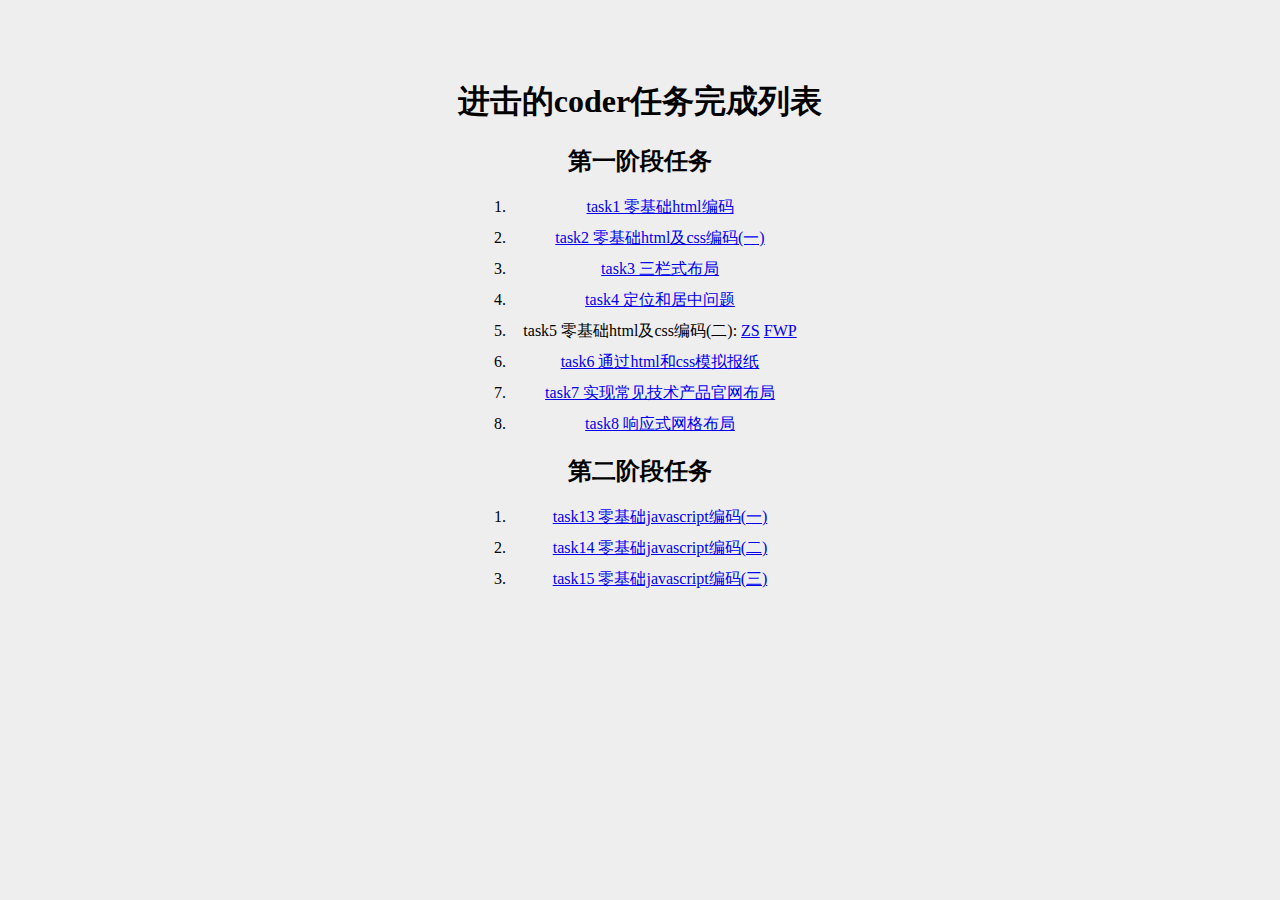
<file: index.html>
<!DOCTYPE html>
<html lang="en">
<head>
	<meta charset="UTF-8">
	<title>baidu-ife</title>
	<style type="text/css">
        body {
        	text-align: center;
        	background-color: #EEE;
            font-family: "Microsoft Yahei";
        }
        h1 {
        	margin-top: 80px;
        }
        ol {
        	margin: 0 auto;
            width: 300px; 	
        }
        ol li {
            margin-bottom: 10px;
        }
	</style>
</head>
<body>
    <h1>进击的coder任务完成列表</h1>
    <div>
        <h2>第一阶段任务</h2>
        <ol>
            <li><a href="task_1/task_1_1_1/task_1_1_1-fwp/task_1_1_1.html">task1 零基础html编码</a></li>
            <li><a href="task_1/task_1_2/task_2-zs/zs-2.html">task2 零基础html及css编码(一)</a></li>
            <li><a href="task_1/task_1_3/task_1_3-fwp/task_1_3_1.html">task3 三栏式布局</a></li>
            <li><a href="task_1/task_1_4/task_1_4-fwp/task_1_4_1.html">task4 定位和居中问题</a></li>
            <li>task5 零基础html及css编码(二): <a href="task_1/task_1_5/task_5-zs/zs-5.html">ZS</a>
            <a href="task_1/task_1_5/task_1_5-fwp/task_1_5_1.html">FWP</a>
            </li>
            <li><a href="task_1/task_1_6/task_6-zs/zs-6.html">task6 通过html和css模拟报纸</a></li>
            <li><a href="task_1/task_1_7/task_7-zs/zs-7.html">task7 实现常见技术产品官网布局</a></li>
            <li><a href="task_1/task_1_8/task_8-zs/zs-8.html">task8 响应式网格布局</a></li>
        </ol> 
    </div>
    <div>
        <h2>第二阶段任务</h2>
        <ol>
    	    <li><a href="task_2/task_2_1/task_2_1-fwp/task_2_1.html">task13 零基础javascript编码(一)</a></li>
            <li><a href="task_2/task_2_2/task_2_2-fwp/task_2_2.html">task14 零基础javascript编码(二)</a></li>
            <li><a href="task_2/task_2_3/task_2_3-fwp/task_2_3.html">task15 零基础javascript编码(三)</a></li>
        </ol>
    </div>
</body>
</html>
</file>
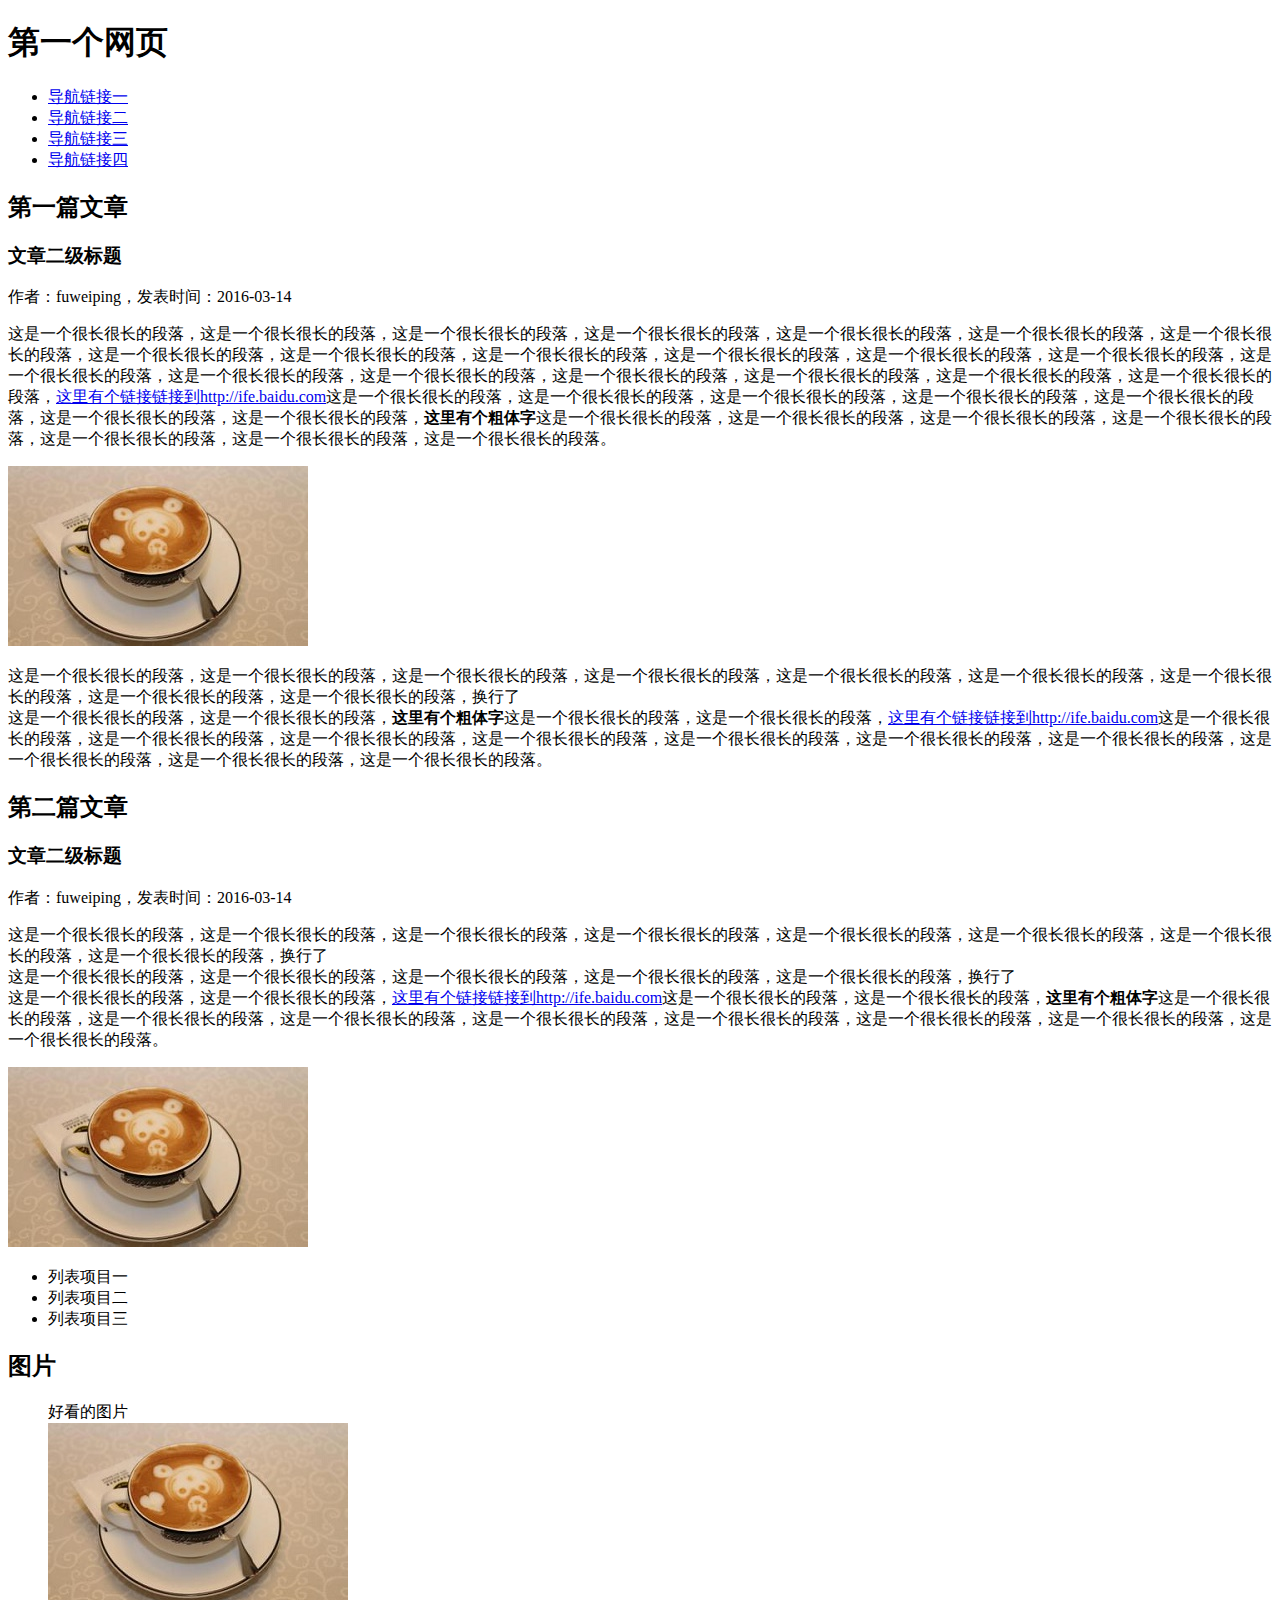
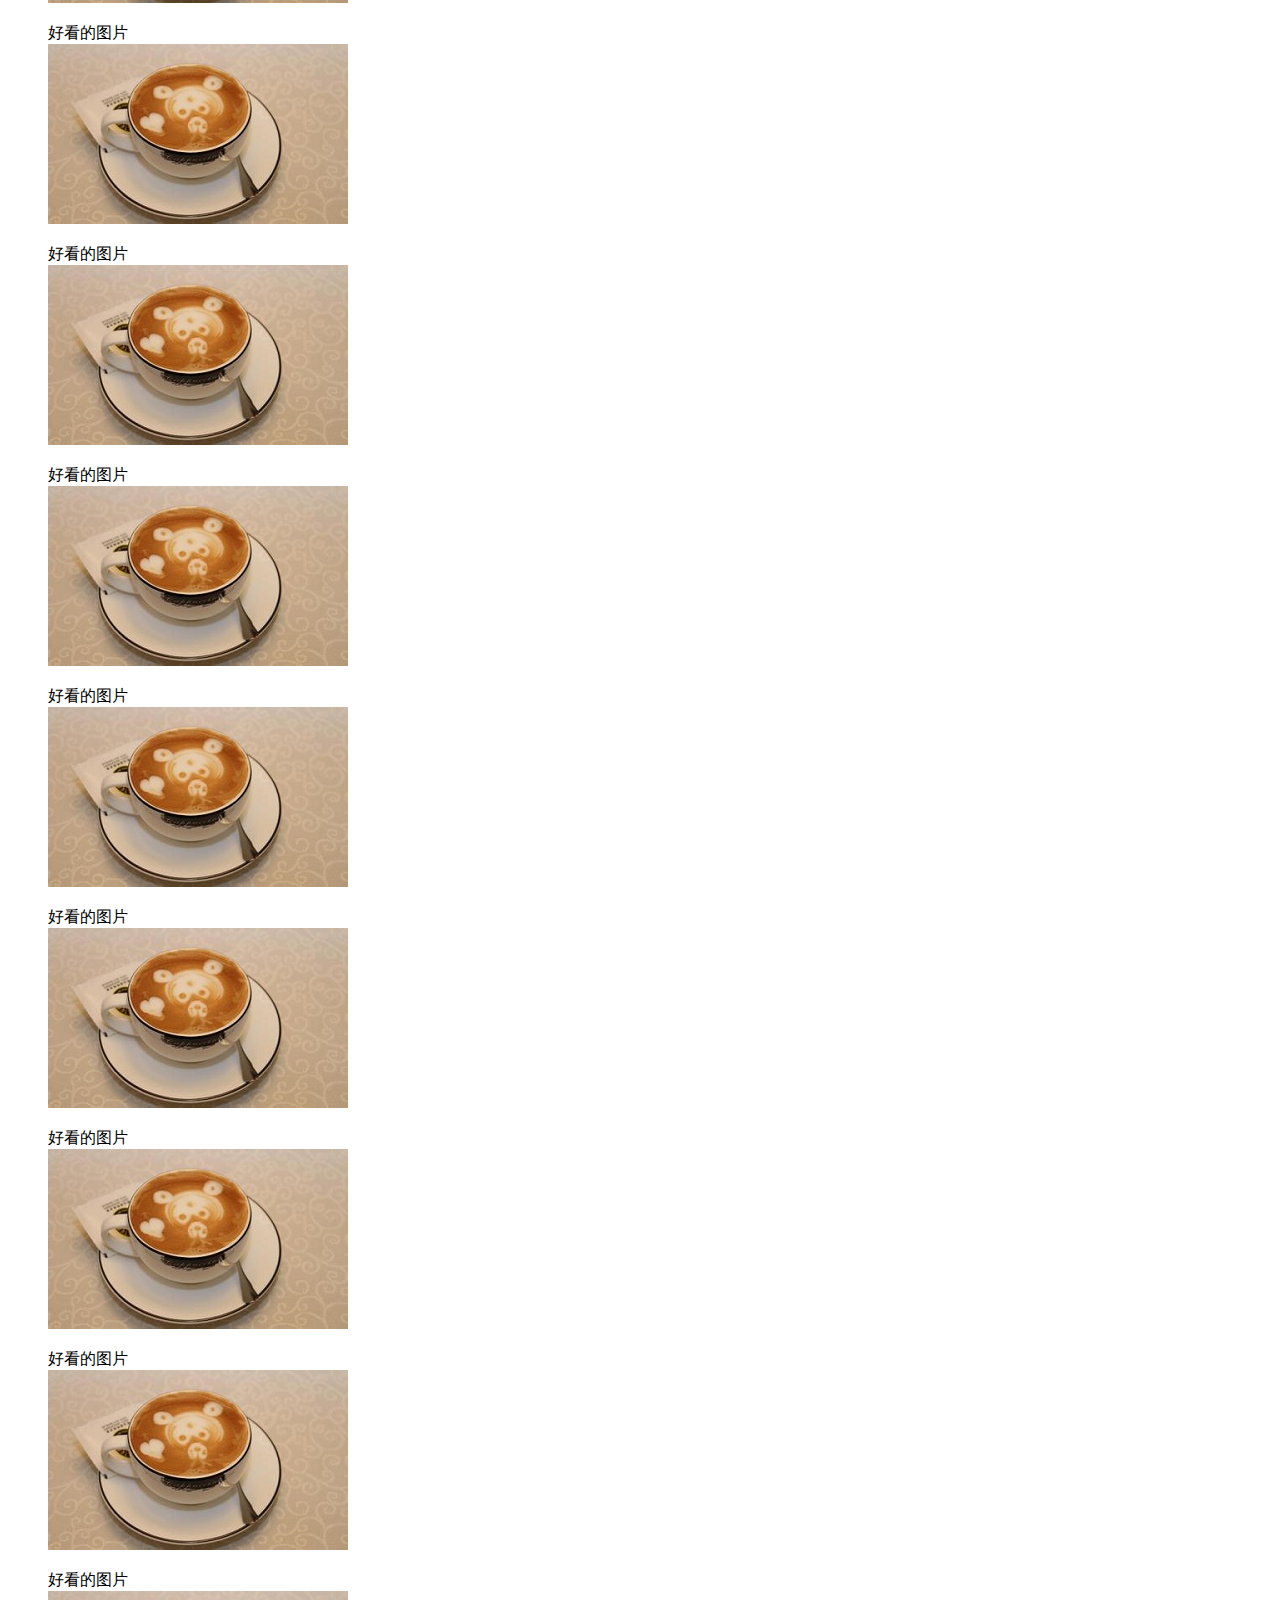
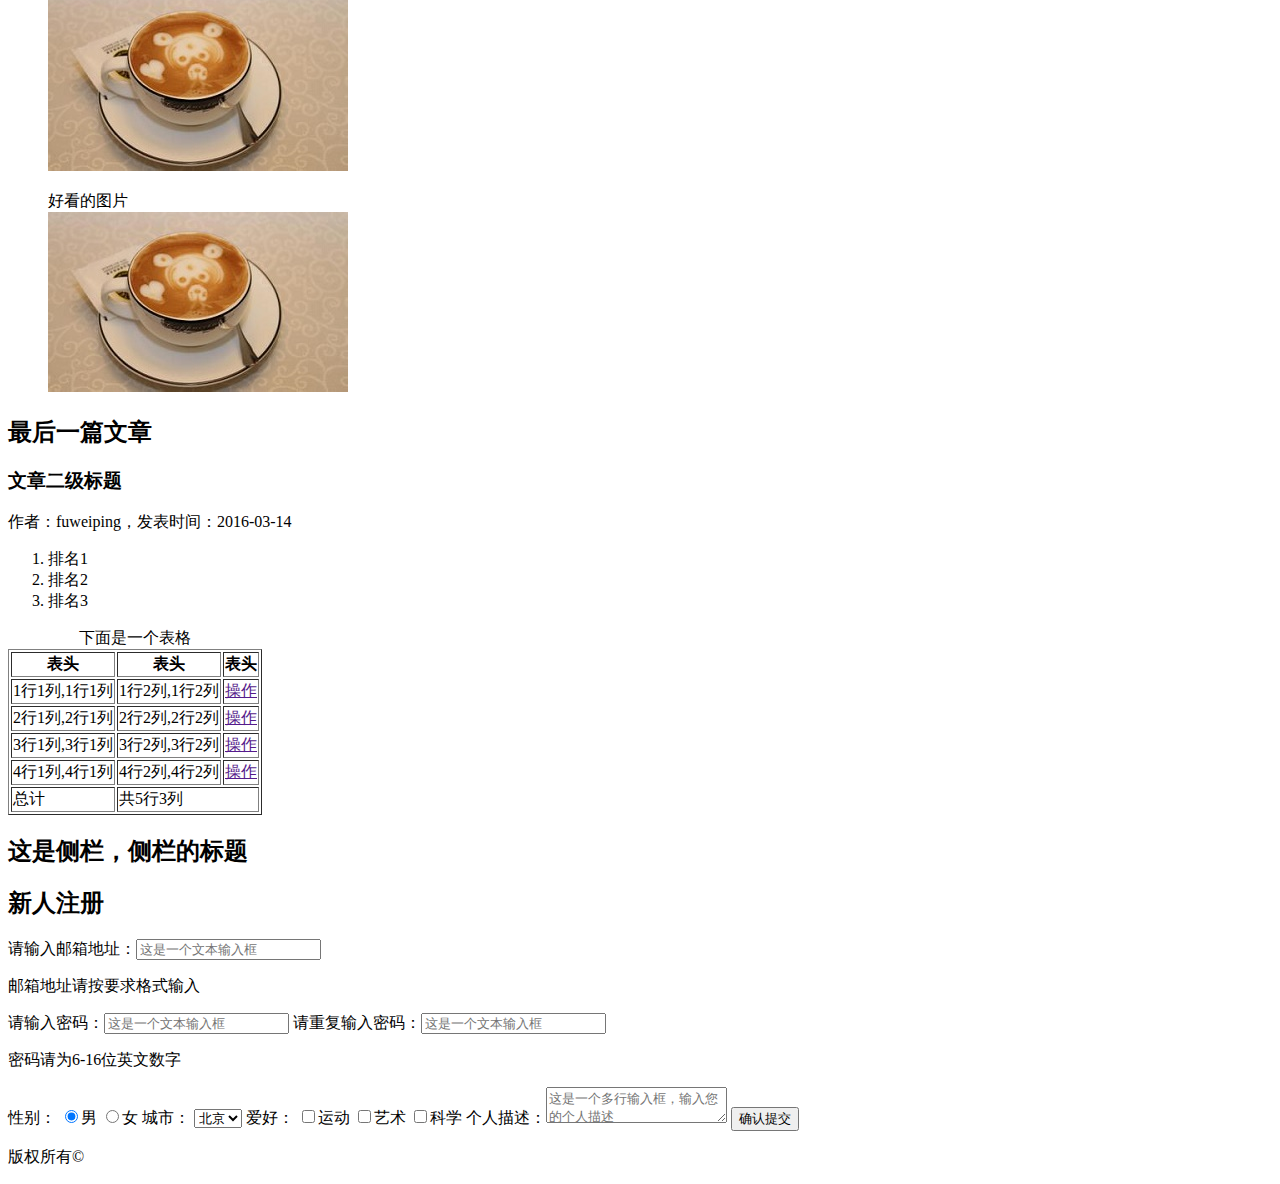
<file: task_1_1_1/task_1_1_1-fwp/task_1_1_1.html>
<!DOCTYPE html>
<html lang="en">
<head>
	<meta charset="UTF-8">
	<title>task_1_1_1</title>
</head>
<body>
    <header>
	    <h1>第一个网页</h1>
	    <nav>
	        <ul>
		        <li><a href="#">导航链接一</a></li>
		        <li><a href="#">导航链接二</a></li>
		        <li><a href="#">导航链接三</a></li>
		        <li><a href="#">导航链接四</a></li>
		    </ul>
	    </nav>
    </header>
    <!-- header 结束 -->
    <div class="wrap">
	    <article>
		    <h2>第一篇文章</h2>
		    <h3>文章二级标题</h3>
		    <p>作者：fuweiping，发表时间：2016-03-14</p>
		    <p>
			    这是一个很长很长的段落，这是一个很长很长的段落，这是一个很长很长的段落，这是一个很长很长的段落，这是一个很长很长的段落，这是一个很长很长的段落，这是一个很长很长的段落，这是一个很长很长的段落，这是一个很长很长的段落，这是一个很长很长的段落，这是一个很长很长的段落，这是一个很长很长的段落，这是一个很长很长的段落，这是一个很长很长的段落，这是一个很长很长的段落，这是一个很长很长的段落，这是一个很长很长的段落，这是一个很长很长的段落，这是一个很长很长的段落，这是一个很长很长的段落，<a href="http://ife.baidu.com">这里有个链接链接到http://ife.baidu.com</a>这是一个很长很长的段落，这是一个很长很长的段落，这是一个很长很长的段落，这是一个很长很长的段落，这是一个很长很长的段落，这是一个很长很长的段落，这是一个很长很长的段落，<strong>这里有个粗体字</strong>这是一个很长很长的段落，这是一个很长很长的段落，这是一个很长很长的段落，这是一个很长很长的段落，这是一个很长很长的段落，这是一个很长很长的段落，这是一个很长很长的段落。
		    </p>
		    <img src="img/coffee.jpg">
		    <p>
			    这是一个很长很长的段落，这是一个很长很长的段落，这是一个很长很长的段落，这是一个很长很长的段落，这是一个很长很长的段落，这是一个很长很长的段落，这是一个很长很长的段落，这是一个很长很长的段落，这是一个很长很长的段落，换行了<br />
			    这是一个很长很长的段落，这是一个很长很长的段落，<strong>这里有个粗体字</strong>这是一个很长很长的段落，这是一个很长很长的段落，<a href="http://ife.baidu.com">这里有个链接链接到http://ife.baidu.com</a>这是一个很长很长的段落，这是一个很长很长的段落，这是一个很长很长的段落，这是一个很长很长的段落，这是一个很长很长的段落，这是一个很长很长的段落，这是一个很长很长的段落，这是一个很长很长的段落，这是一个很长很长的段落，这是一个很长很长的段落。
		    </p>
	    </article>
	    <!-- 第一篇article结束 -->
	    <article>
		    <h2>第二篇文章</h2>
		    <h3>文章二级标题</h3>
		    <p>作者：fuweiping，发表时间：2016-03-14</p>
		    <p>
			    这是一个很长很长的段落，这是一个很长很长的段落，这是一个很长很长的段落，这是一个很长很长的段落，这是一个很长很长的段落，这是一个很长很长的段落，这是一个很长很长的段落，这是一个很长很长的段落，换行了<br />
			    这是一个很长很长的段落，这是一个很长很长的段落，这是一个很长很长的段落，这是一个很长很长的段落，这是一个很长很长的段落，换行了<br />
			    这是一个很长很长的段落，这是一个很长很长的段落，<a href="http://ife.baidu.com">这里有个链接链接到http://ife.baidu.com</a>这是一个很长很长的段落，这是一个很长很长的段落，<strong>这里有个粗体字</strong>这是一个很长很长的段落，这是一个很长很长的段落，这是一个很长很长的段落，这是一个很长很长的段落，这是一个很长很长的段落，这是一个很长很长的段落，这是一个很长很长的段落，这是一个很长很长的段落。
		    </p>
		    <img src="img/coffee.jpg" alt="coffee">
		    <ul>
			    <li>列表项目一</li>
			    <li>列表项目二</li>
			    <li>列表项目三</li>
		    </ul>
		</article>
		<!-- 第二篇article结束 -->
		<!-- 改了<dl>，使用figure标签是参考其他团队的做法，暂时没想到比这更合适的实现方法 -->
		<article>
		    <h2>图片</h2>
            <figure>
        	    <figcaption>好看的图片</figcaption>
        	    <img src="img/coffee.jpg" alt="coffee">
        	</figure>
        	<figure>
        	    <figcaption>好看的图片</figcaption>
        	    <img src="img/coffee.jpg" alt="coffee">
        	</figure>
        	<figure>
        	    <figcaption>好看的图片</figcaption>
        	    <img src="img/coffee.jpg" alt="coffee">
        	</figure>
        	<figure>
        	    <figcaption>好看的图片</figcaption>
        	    <img src="img/coffee.jpg" alt="coffee">
        	</figure>
        	<figure>
        	    <figcaption>好看的图片</figcaption>
        	    <img src="img/coffee.jpg" alt="coffee">
        	</figure>
        	<figure>
        	    <figcaption>好看的图片</figcaption>
        	    <img src="img/coffee.jpg" alt="coffee">
        	</figure>
        	<figure>
        	    <figcaption>好看的图片</figcaption>
        	    <img src="img/coffee.jpg" alt="coffee">
        	</figure>
        	<figure>
        	    <figcaption>好看的图片</figcaption>
        	    <img src="img/coffee.jpg" alt="coffee">
        	</figure>
        	<figure>
        	    <figcaption>好看的图片</figcaption>
        	    <img src="img/coffee.jpg" alt="coffee">
        	</figure>
        	<figure>
        	    <figcaption>好看的图片</figcaption>
        	    <img src="img/coffee.jpg" alt="coffee">
        	</figure>
	    </article>
	    <!-- 图片article结束 -->
	    <article>
		    <h2>最后一篇文章</h2>
		    <h3>文章二级标题</h3>
		    <p>作者：fuweiping，发表时间：2016-03-14</p>
		    <ol>
			    <li>排名1</li>
			    <li>排名2</li>
			    <li>排名3</li>
		    </ol>
		    <table border="1">
			    <caption>下面是一个表格</caption>
			    <thead>
			        <tr>
			            <th>表头</th><th>表头</th><th>表头</th>
			        </tr>
			    </thead>
			    <tbody>
                    <tr>
            	        <td>1行1列,1行1列</td><td>1行2列,1行2列</td><td><a href="">操作</a></td>
                    </tr>
                    <tr>
            	        <td>2行1列,2行1列</td><td>2行2列,2行2列</td><td><a href="">操作</a></td>
                    </tr>
                    <tr>
            	        <td>3行1列,3行1列</td><td>3行2列,3行2列</td><td><a href="">操作</a></td>
                    </tr>
                    <tr>
            	        <td>4行1列,4行1列</td><td>4行2列,4行2列</td><td><a href="">操作</a></td>
                    </tr>
                    <tr>
            	        <td>总计</td><td colspan="2">共5行3列</td>
                    </tr>
                </tbody>
		    </table>
	    </article>
	    <!-- 第三篇article结束 -->
	    <aside>
		    <h2>这是侧栏，侧栏的标题</h2>
		    <h2>新人注册</h2>
		    <form action="#" method="post">
			    <label for="email"></label>请输入邮箱地址：<input type="text" id="email" placeholder="这是一个文本输入框"></input>
			    <p>邮箱地址请按要求格式输入</p>
			    <label for="password1"></label>请输入密码：<input type="text" id="password1" placeholder="这是一个文本输入框"></input>
			    <label for="password2"></label>请重复输入密码：<input type="text" id="password2" placeholder="这是一个文本输入框"></input>
			    <p>密码请为6-16位英文数字</p>
			    <span>性别：</span>
			        <input type="radio" name="sex" id="male" checked="checked"></input><label for="male">男</label>
			        <input type="radio" name="sex" id="female"></input><label for="female">女</label>
			     <label for="city">城市：</label>
			    <select id="city">
			        <option selected="selected">北京</option>
			        <option>上海</option>
			        <option>南京</option>
			        <option>深圳</option>
			        <option>广州</option>	
			    </select>
			    <span>爱好：</span>
			        <input type="checkbox" name="hobby" id="exercise"></input><label for="exercise">运动</label>
			        <input type="checkbox" name="hobby" id="art"></input><label for="art">艺术</label>
			        <input type="checkbox" name="hobby" id="science"></input><label for="science">科学</label>
                <label for="info">个人描述：</label><textarea id="info" placeholder="这是一个多行输入框，输入您的个人描述"></textarea>
                <input type="submit" value="确认提交">
		    </form>
	    </aside>
	    <!-- 侧栏结束 -->
	</div>
	<!-- wrap 结束 -->
	<footer>
		<p>版权所有&copy;</p>
	</footer>
	<!-- footer 结束 -->
</body>
</html>
</file>
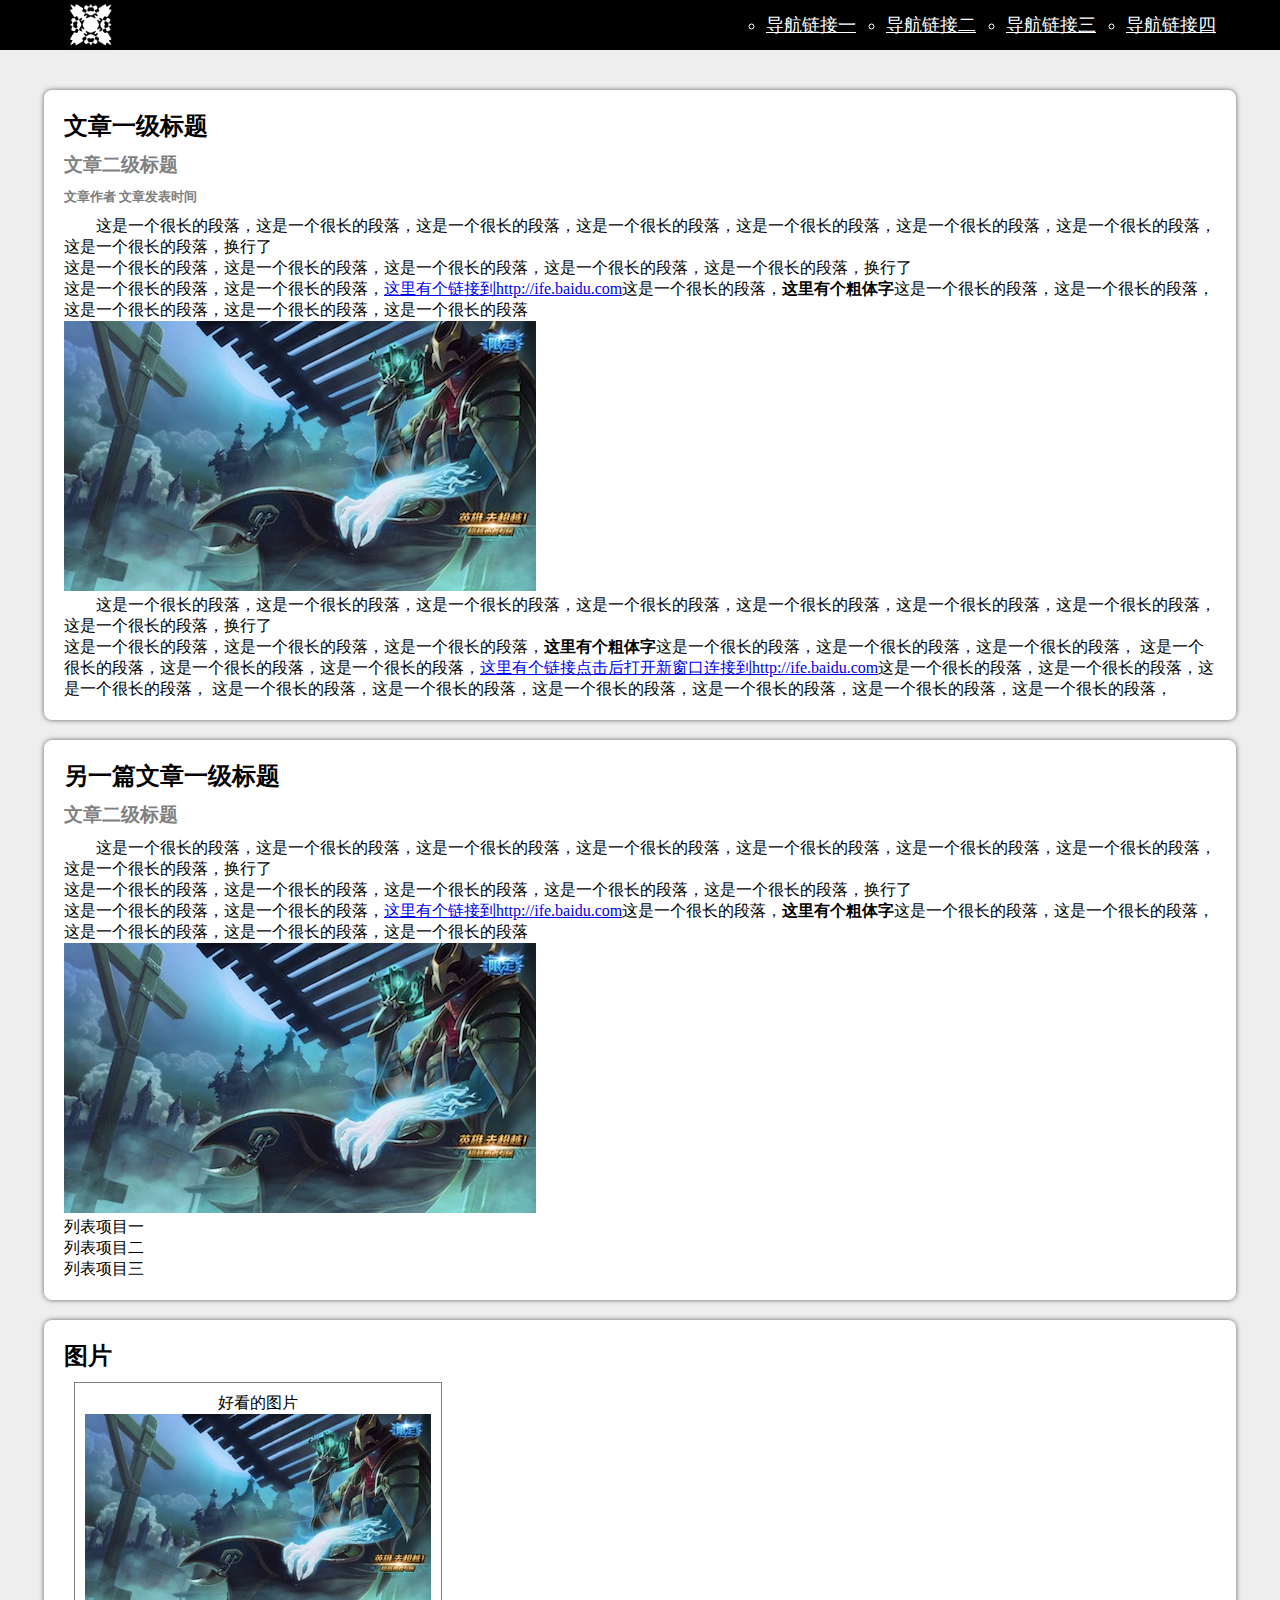
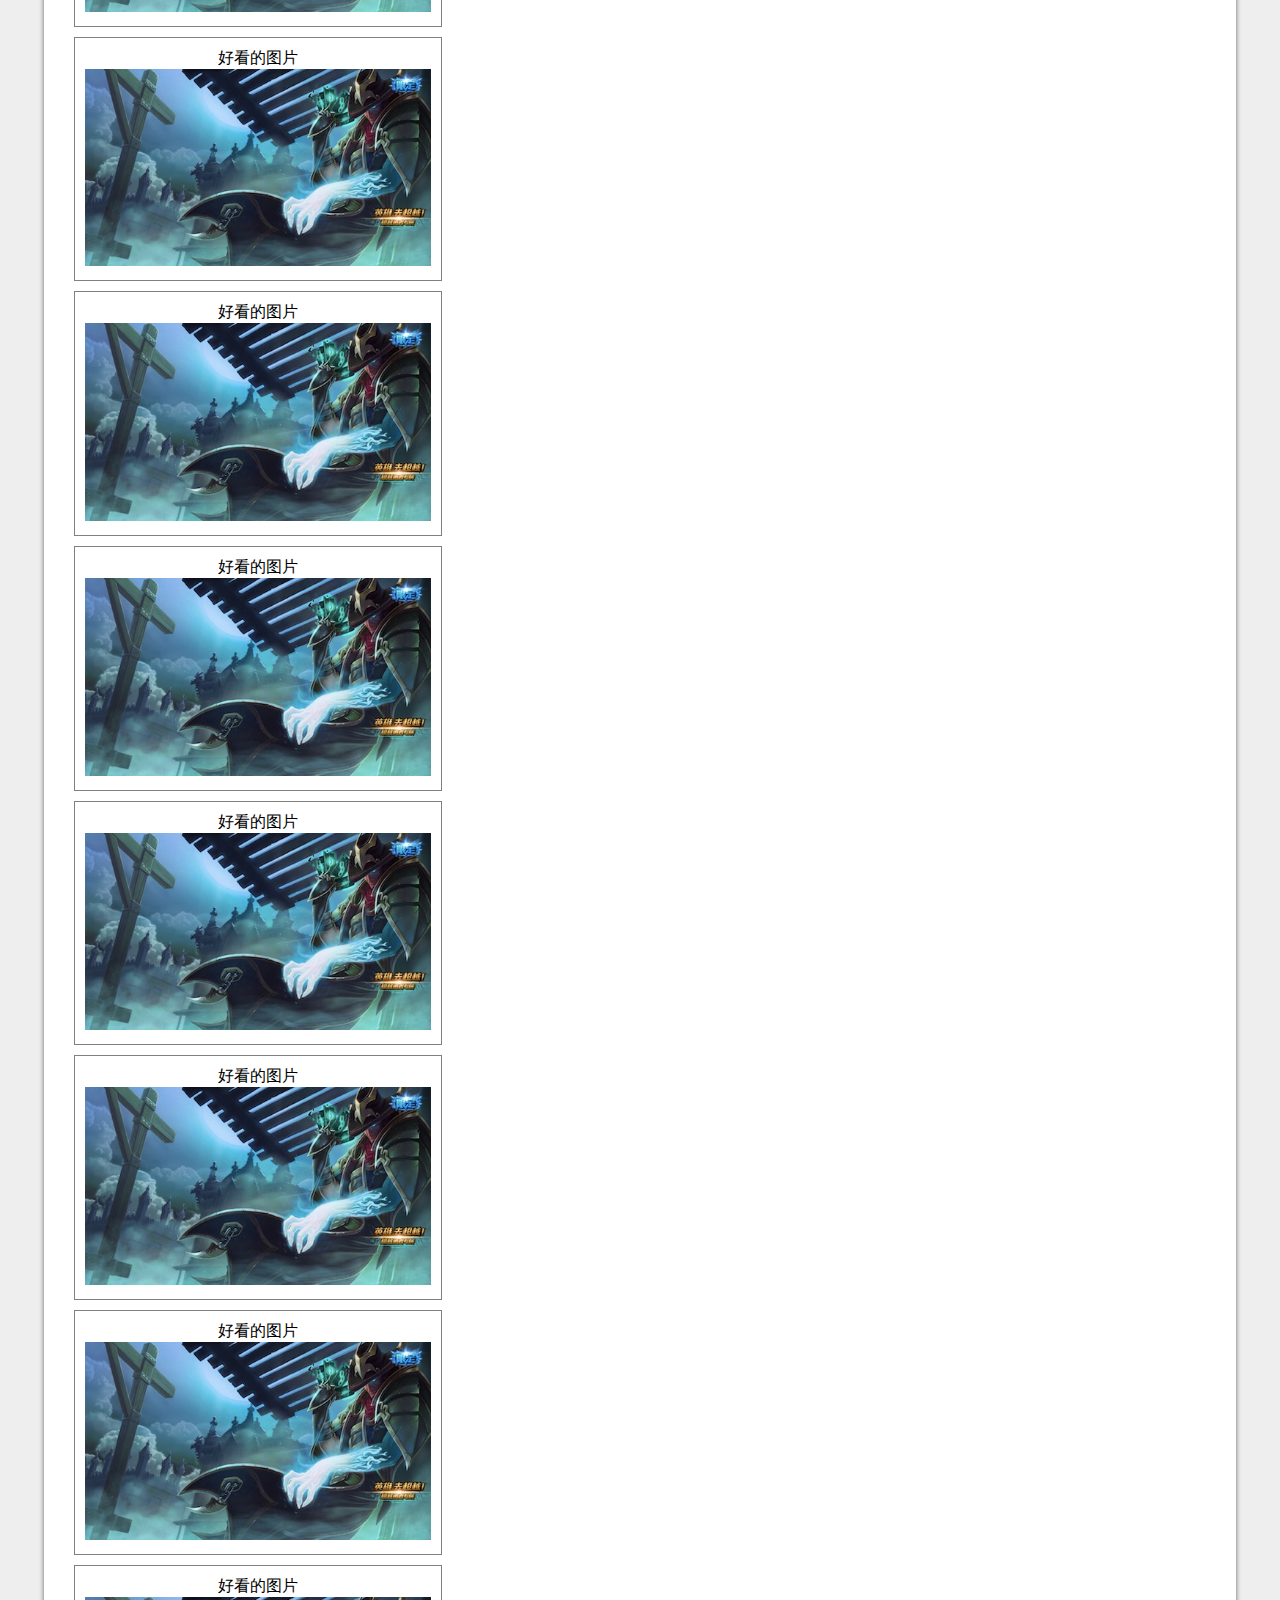
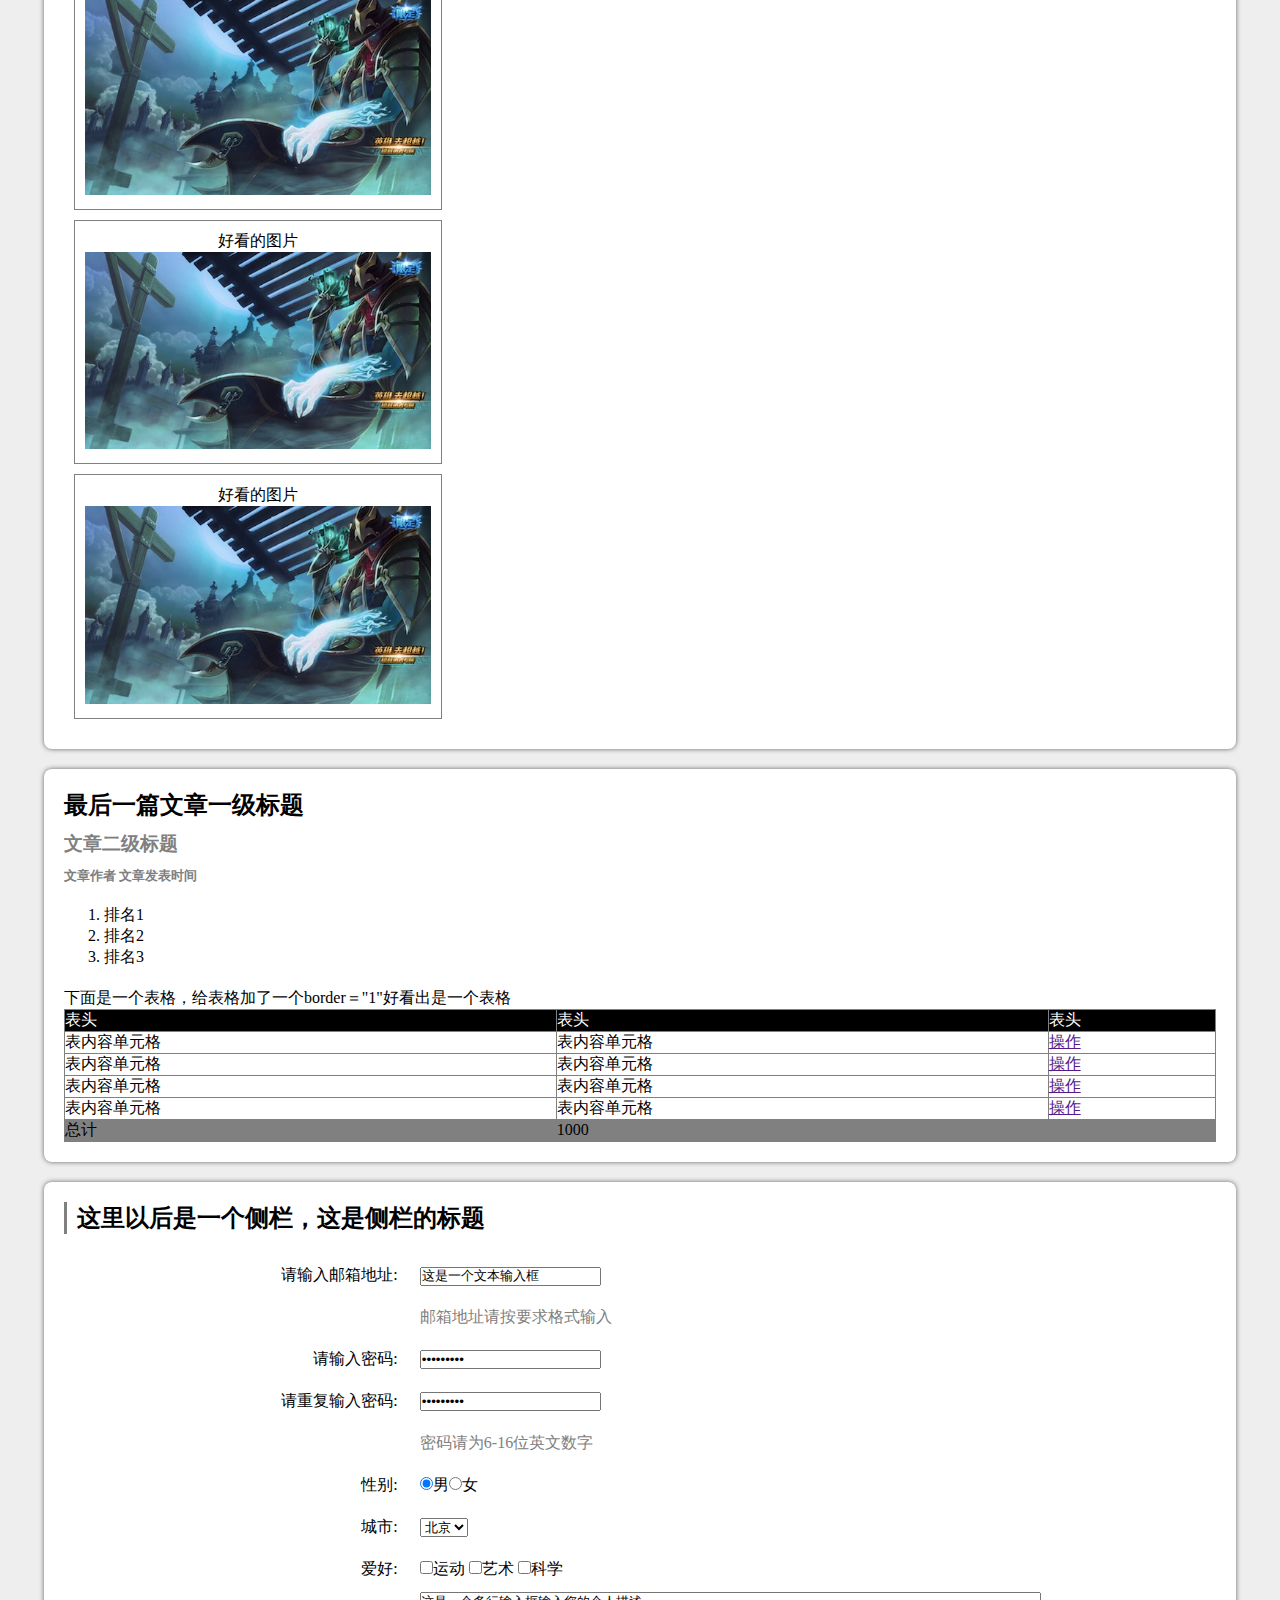
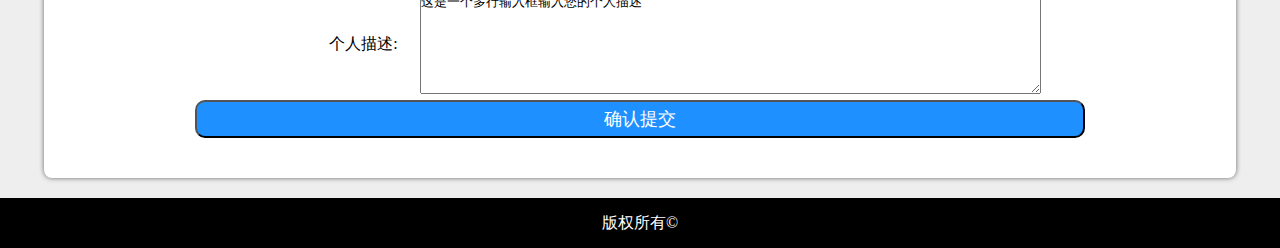
<file: task_1_2/task_2-zs/zs-2.html>
<!DOCTYPE html>
<html lang="en">
<head>
    <meta charset="UTF-8">
    <link href="css/style.css" rel="stylesheet" type="text/css">
    <title>task2</title>
</head>
<body>
<div class="top">
    <div class="top_content">
        <img class="tubiao" src="pic/demo.png">
        <div class="top_li">
            <ul>
                <li><a href="">导航链接一</a></li>
                <li><a href="">导航链接二</a></li>
                <li><a href="">导航链接三</a></li>
                <li><a href="">导航链接四</a></li>
            </ul>
        </div>
    </div>
</div>
<div class="body">
    <div class="body_text">
        <h2>文章一级标题</h2>

        <h3>文章二级标题</h3>
        <h5>文章作者 文章发表时间</h5>

        <p>这是一个很长的段落，这是一个很长的段落，这是一个很长的段落，这是一个很长的段落，这是一个很长的段落，这是一个很长的段落，这是一个很长的段落，这是一个很长的段落，换行了<br>
            这是一个很长的段落，这是一个很长的段落，这是一个很长的段落，这是一个很长的段落，这是一个很长的段落，换行了<br>
            这是一个很长的段落，这是一个很长的段落，<a href="http://ife.baidu.com">这里有个链接到http://ife.baidu.com</a>这是一个很长的段落，<b>这里有个粗体字</b>这是一个很长的段落，这是一个很长的段落，这是一个很长的段落，这是一个很长的段落，这是一个很长的段落
        </p>
        <img src="pic/kpds.jpg">

        <p> 这是一个很长的段落，这是一个很长的段落，这是一个很长的段落，这是一个很长的段落，这是一个很长的段落，这是一个很长的段落，这是一个很长的段落，这是一个很长的段落，换行了<br>
            这是一个很长的段落，这是一个很长的段落，这是一个很长的段落，<b>这里有个粗体字</b>这是一个很长的段落，这是一个很长的段落，这是一个很长的段落，
            这是一个很长的段落，这是一个很长的段落，这是一个很长的段落，<a target="_blank" href="http://ife.baidu.com">这里有个链接点击后打开新窗口连接到http://ife.baidu.com</a>这是一个很长的段落，这是一个很长的段落，这是一个很长的段落，
            这是一个很长的段落，这是一个很长的段落，这是一个很长的段落，这是一个很长的段落，这是一个很长的段落，这是一个很长的段落，
        </p>
    </div>
    <div class="body_text">
        <h2>另一篇文章一级标题</h2>

        <h3>文章二级标题</h3>

        <p>这是一个很长的段落，这是一个很长的段落，这是一个很长的段落，这是一个很长的段落，这是一个很长的段落，这是一个很长的段落，这是一个很长的段落，这是一个很长的段落，换行了<br>
            这是一个很长的段落，这是一个很长的段落，这是一个很长的段落，这是一个很长的段落，这是一个很长的段落，换行了<br>
            这是一个很长的段落，这是一个很长的段落，<a href="http://ife.baidu.com">这里有个链接到http://ife.baidu.com</a>这是一个很长的段落，<b>这里有个粗体字</b>这是一个很长的段落，这是一个很长的段落，这是一个很长的段落，这是一个很长的段落，这是一个很长的段落
        </p>
        <img src="pic/kpds.jpg">
        <ul>
            <li>列表项目一</li>
            <li>列表项目二</li>
            <li>列表项目三</li>
        </ul>
    </div>
    <div class="body_text">
        <h2>图片</h2>

        <div class="pic">
            <div>好看的图片</div>
            <img src="pic/kpds.jpg">
        </div>
        <div class="pic">
            好看的图片<br>
            <img src="pic/kpds.jpg" align=""><br>
        </div>
        <div class="pic">
            好看的图片<br>
            <img src="pic/kpds.jpg" align=""><br>
        </div>
        <div class="pic">
            好看的图片<br>
            <img src="pic/kpds.jpg" align=""><br>
        </div>
        <div class="pic">
            好看的图片<br>
            <img src="pic/kpds.jpg" align=""><br>
        </div>
        <div class="pic">
            好看的图片<br>
            <img src="pic/kpds.jpg" align=""><br>
        </div>
        <div class="pic">
            好看的图片<br>
            <img src="pic/kpds.jpg" align=""><br>
        </div>
        <div class="pic">
            好看的图片<br>
            <img src="pic/kpds.jpg" align=""><br>
        </div>
        <div class="pic">
            好看的图片<br>
            <img src="pic/kpds.jpg" align=""><br>
        </div>
        <div class="pic">
            好看的图片<br>
            <img src="pic/kpds.jpg" align=""><br>
        </div>

    </div>
    <div class="body_text">
        <h2>最后一篇文章一级标题</h2>

        <h3>文章二级标题</h3>
        <h5>文章作者 文章发表时间</h5>

        <div class="ol_li">
            <ol>
                <li>排名1</li>
                <li>排名2</li>
                <li>排名3</li>
            </ol>
        </div>

        下面是一个表格，给表格加了一个border＝"1"好看出是一个表格

        <table class="table" border="0" cellspacing="0" cellpadding="0">
            <tr class="table_top">
                <td>表头</td>
                <td>表头</td>
                <td>表头</td>
            </tr>
            <tr>
                <td>表内容单元格</td>
                <td>表内容单元格</td>
                <td><a href="">操作</a></td>
            </tr>
            <tr>
                <td>表内容单元格</td>
                <td>表内容单元格</td>
                <td><a href="">操作</a></td>
            </tr>
            <tr>
                <td>表内容单元格</td>
                <td>表内容单元格</td>
                <td><a href="">操作</a></td>
            </tr>
            <tr>
                <td>表内容单元格</td>
                <td>表内容单元格</td>
                <td><a href="">操作</a></td>
            </tr>
            <tr class="table_bottom">
                <td>总计</td>
                <td colspan="2">1000</td>
            </tr>
        </table>

    </div>
    <div class="body_form">
        <h2 class="celan">这里以后是一个侧栏，这是侧栏的标题</h2>

        <form class="form">
            <table class="form_table">
                <tr>
                    <td class="left_td">请输入邮箱地址:</td>
                    <td><input type="text" value="这是一个文本输入框"><br></td>
                </tr>
                <tr>
                    <td class="left_td"></td>
                    <td class="tip">邮箱地址请按要求格式输入<br></td>
                </tr>
                <tr>
                    <td class="left_td">请输入密码:</td>
                    <td><input value="这是一个文本输入框" type="password"></td>
                </tr>
                <tr>
                    <td class="left_td">请重复输入密码:</td>
                    <td><input value="这是一个文本输入框" type="password"></td>
                </tr>
                <tr>
                    <td class="left_td"></td>
                    <td class="tip">密码请为6-16位英文数字</td>
                </tr>
                <tr>
                    <td class="left_td">性别:</td>
                    <td><input type="radio" name="sex" value="男" checked="checked">男<input type="radio" name="sex"
                                                                                           value="女">女
                    </td>
                </tr>
                <tr>
                    <td class="left_td">城市:</td>
                    <td>
                        <select name="select">
                            <option value="北京">北京</option>
                            <option value="上海">上海</option>
                            <option value="广州">广州</option>
                            <option value="深圳">深圳</option>
                        </select>
                    </td>
                </tr>
                <tr>
                    <td class="left_td">爱好:</td>
                    <td>
                        <label><input type="checkbox" name="like">运动</label>
                        <label><input type="checkbox" name="like">艺术</label>
                        <label><input type="checkbox" name="like">科学</label>
                    </td>
                </tr>
                <tr>
                    <td class="left_td">个人描述:</td>
                    <td><textarea class="text_area">这是一个多行输入框输入您的个人描述</textarea></td>
                </tr>
            </table>
            <button class="submit" type="submit">确认提交</button>
            <br>

        </form>
    </div>
    <!--<div class="help"></div>-->
</div>
<div class="foot">版权所有&copy</div>
</body>
</html>
</file>
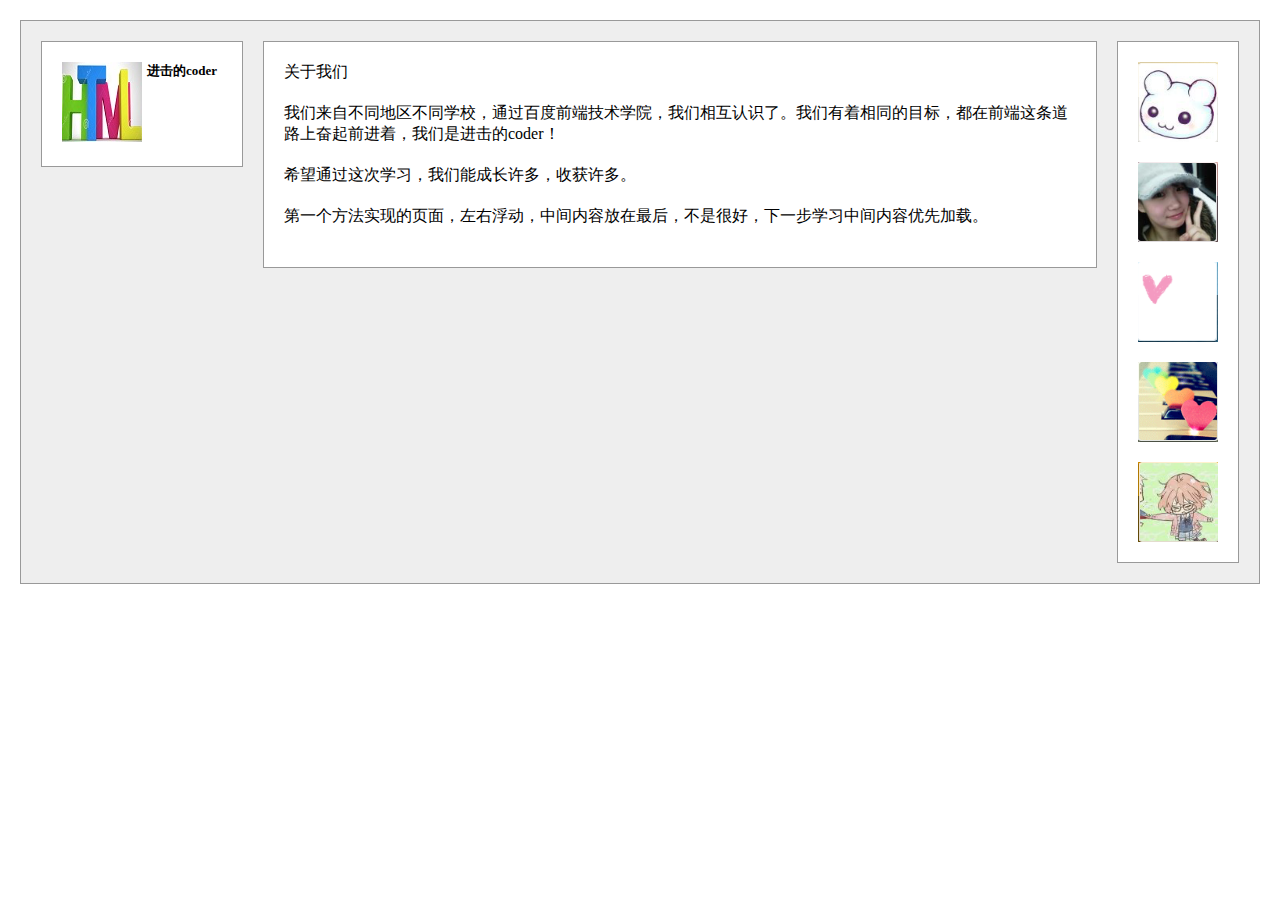
<file: task_1_3/task_1_3-fwp/task_1_3_1.html>
<!DOCTYPE html>
<html lang="en">
<head>
	<meta charset="UTF-8">
	<title>task_1_3_1</title>
	<link rel="stylesheet" type="text/css" href="css/task_1_3_1_styles.css">
</head>
<body>
	<div class="wrap clearfix">
		<div class="team">
			<img src="img/logo.jpg" class="logo" alt="team_logo"><h1>进击的coder</h1>
		</div>	
		<div class="team_members">
			<img src="img/me.png" alt="成员logo">
			<img src="img/qi.png" alt="成员logo">
			<img src="img/xu.png" alt="成员logo">
			<img src="img/zheng.png" alt="成员logo">
			<img src="img/tian.png" alt="成员logo">
		</div>
		<div class="team_intro">
			<p>关于我们</p>
			<p>
				我们来自不同地区不同学校，通过百度前端技术学院，我们相互认识了。我们有着相同的目标，都在前端这条道路上奋起前进着，我们是进击的coder！
			</p>
			<p>
				希望通过这次学习，我们能成长许多，收获许多。
			</p>
			<p>
				第一个方法实现的页面，左右浮动，中间内容放在最后，不是很好，下一步学习中间内容优先加载。
			</p>
		</div>
	</div>
</body>
</html>
</file>
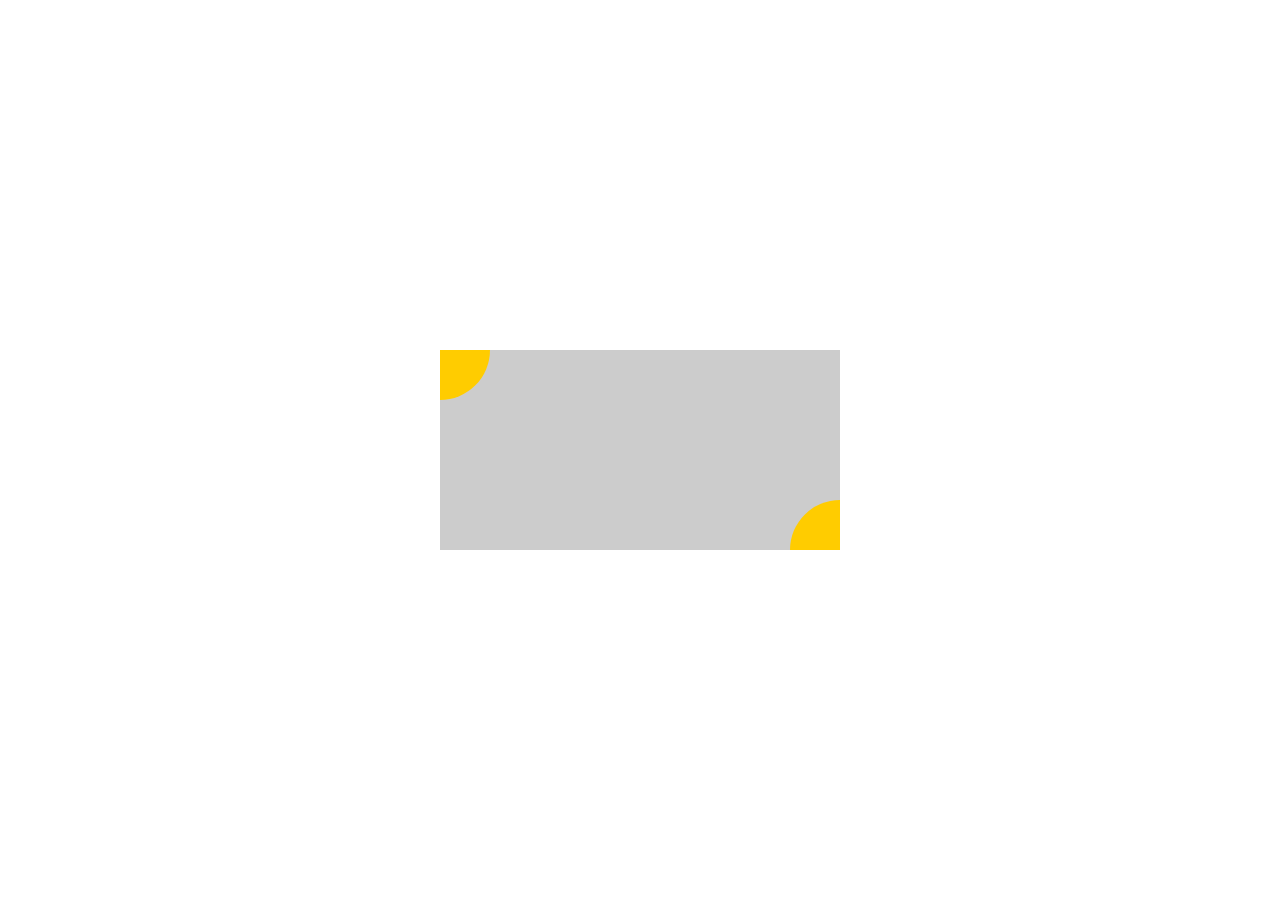
<file: task_1_4/task_1_4-fwp/task_1_4_1.html>
<!DOCTYPE html>
<html lang="en">
<head>
	<meta charset="UTF-8">
	<title>task_1_4_1-居中问题</title>
	<link rel="stylesheet" type="text/css" href="css/task_1_4_1_styles.css">
</head>
<body>
	<div class="container">
		<div class="circle1"></div>
		<div class="circle2"></div>
	</div>
</body>
</html>
</file>
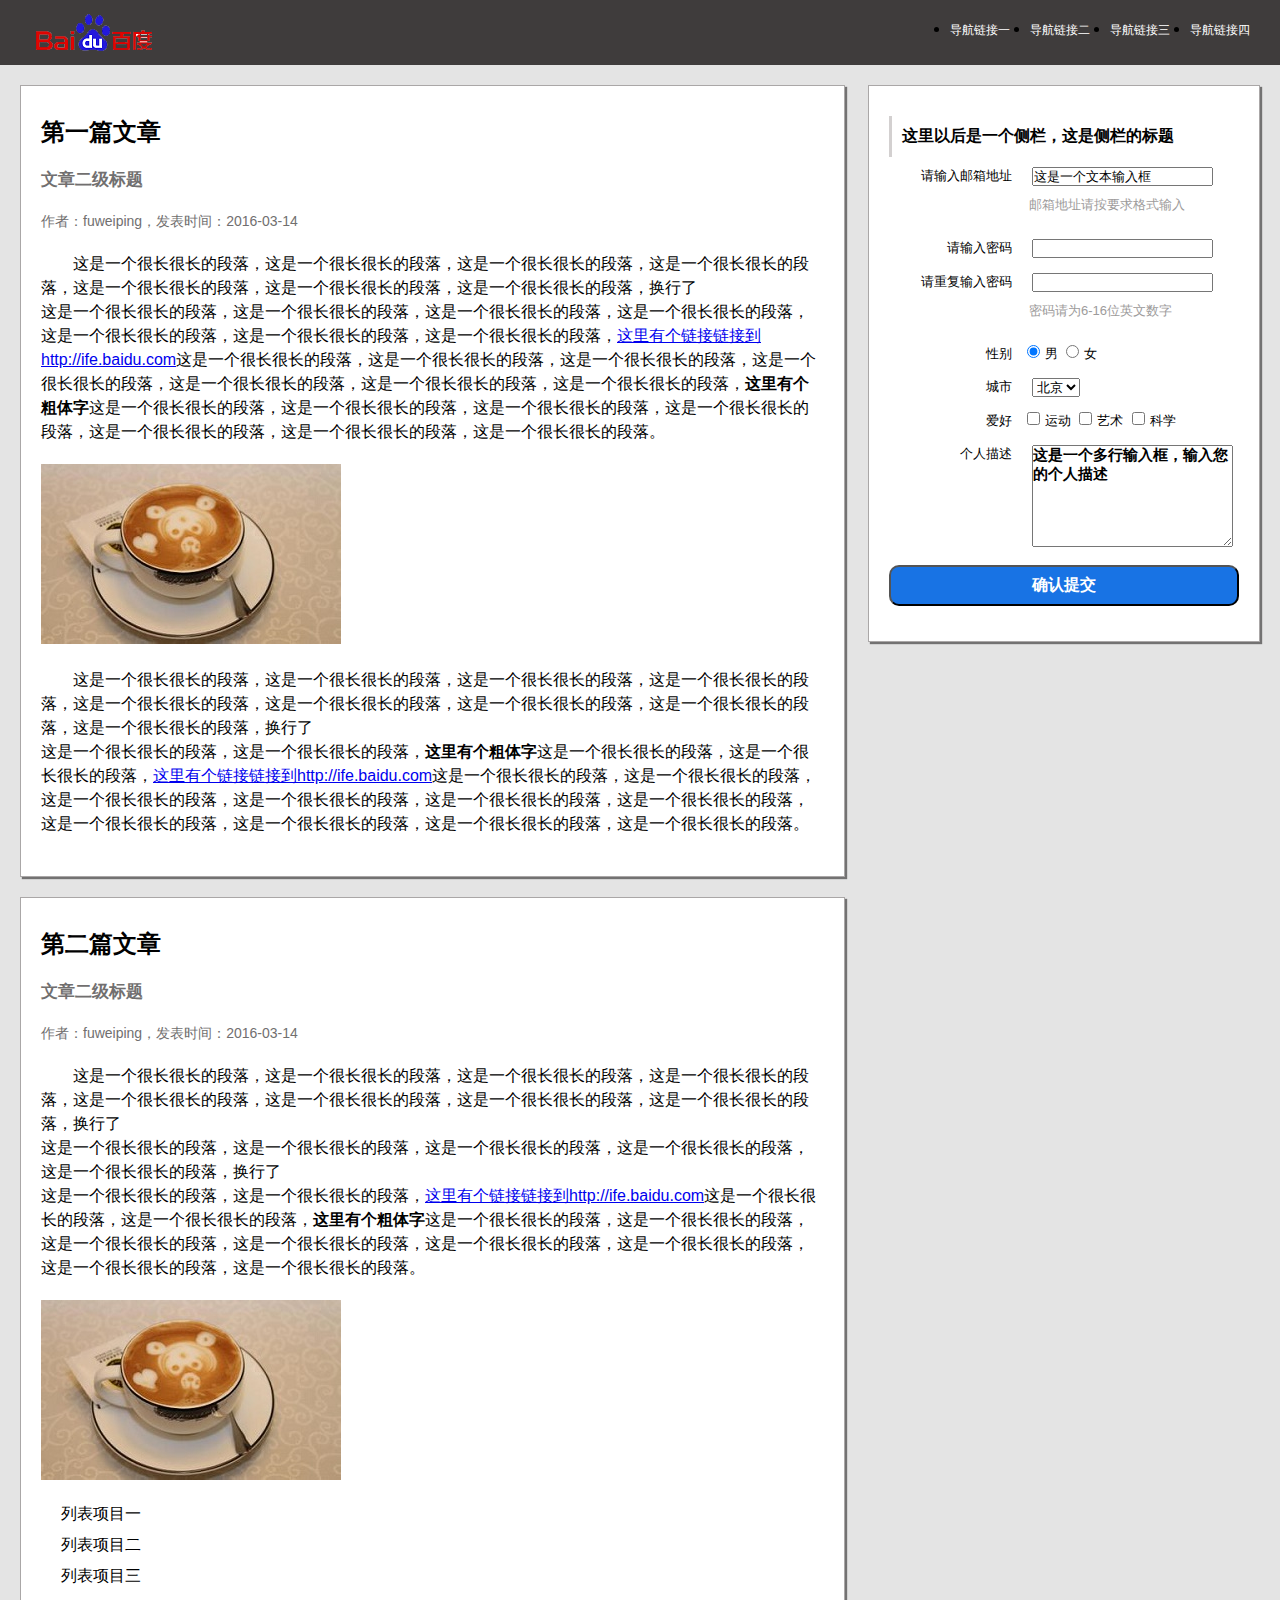
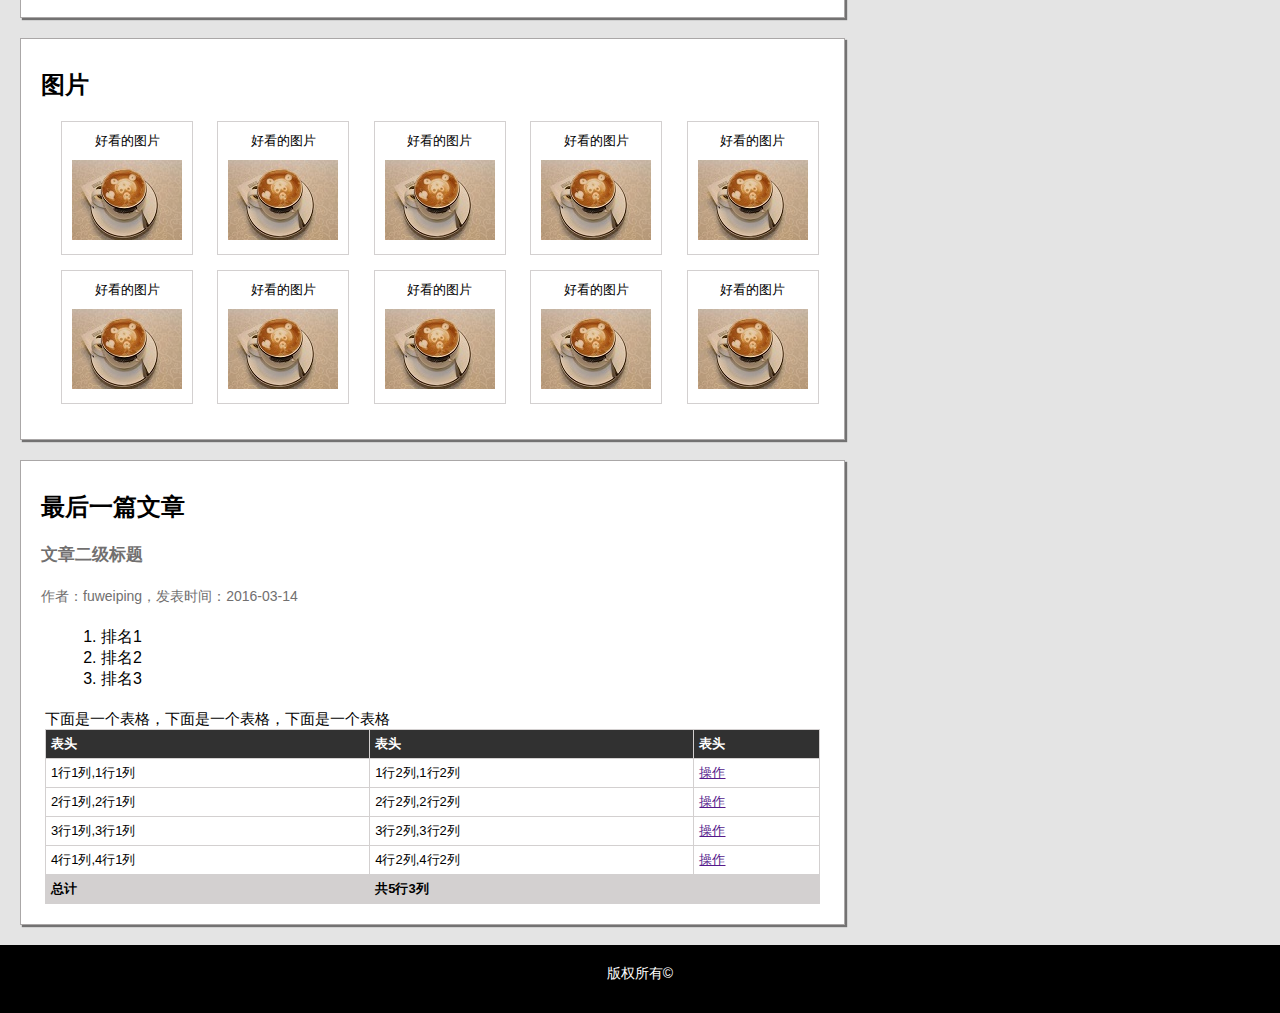
<file: task_1_5/task_1_5-fwp/task_1_5_1.html>
<!DOCTYPE html>
<html lang="en">
<head>
	<meta charset="UTF-8">
	<title>task_1_5_1</title>
	<link rel="stylesheet" type="text/css" href="css/task_1_5_1_styles.css">
</head>
<body>
    <header>
	    <div class="logo">
	    	<img src="img/baidu_logo.png" alt="baidu">
	    </div>
	    <nav>
	        <ul>
		        <li><a href="#">导航链接一</a></li>
		        <li><a href="#">导航链接二</a></li>
		        <li><a href="#">导航链接三</a></li>
		        <li><a href="#">导航链接四</a></li>
		    </ul>
	    </nav>
    </header>
    <!-- header 结束 -->
    <div class="wrap">
	    <article>
		    <h2>第一篇文章</h2>
		    <h3>文章二级标题</h3>
		    <p class="info">作者：fuweiping，发表时间：2016-03-14</p>
		    <p>
			    这是一个很长很长的段落，这是一个很长很长的段落，这是一个很长很长的段落，这是一个很长很长的段落，这是一个很长很长的段落，这是一个很长很长的段落，这是一个很长很长的段落，换行了<br />
			    这是一个很长很长的段落，这是一个很长很长的段落，这是一个很长很长的段落，这是一个很长很长的段落，这是一个很长很长的段落，这是一个很长很长的段落，这是一个很长很长的段落，<a href="http://ife.baidu.com">这里有个链接链接到http://ife.baidu.com</a>这是一个很长很长的段落，这是一个很长很长的段落，这是一个很长很长的段落，这是一个很长很长的段落，这是一个很长很长的段落，这是一个很长很长的段落，这是一个很长很长的段落，<strong>这里有个粗体字</strong>这是一个很长很长的段落，这是一个很长很长的段落，这是一个很长很长的段落，这是一个很长很长的段落，这是一个很长很长的段落，这是一个很长很长的段落，这是一个很长很长的段落。
		    </p>
		    <img src="img/coffee.jpg">
		    <p>
			    这是一个很长很长的段落，这是一个很长很长的段落，这是一个很长很长的段落，这是一个很长很长的段落，这是一个很长很长的段落，这是一个很长很长的段落，这是一个很长很长的段落，这是一个很长很长的段落，这是一个很长很长的段落，换行了<br />
			    这是一个很长很长的段落，这是一个很长很长的段落，<strong>这里有个粗体字</strong>这是一个很长很长的段落，这是一个很长很长的段落，<a href="http://ife.baidu.com">这里有个链接链接到http://ife.baidu.com</a>这是一个很长很长的段落，这是一个很长很长的段落，这是一个很长很长的段落，这是一个很长很长的段落，这是一个很长很长的段落，这是一个很长很长的段落，这是一个很长很长的段落，这是一个很长很长的段落，这是一个很长很长的段落，这是一个很长很长的段落。
		    </p>
	    </article>
	    <!-- 第一篇article结束 -->
	    <article>
		    <h2>第二篇文章</h2>
		    <h3>文章二级标题</h3>
		    <p class="info">作者：fuweiping，发表时间：2016-03-14</p>
		    <p>
			    这是一个很长很长的段落，这是一个很长很长的段落，这是一个很长很长的段落，这是一个很长很长的段落，这是一个很长很长的段落，这是一个很长很长的段落，这是一个很长很长的段落，这是一个很长很长的段落，换行了<br />
			    这是一个很长很长的段落，这是一个很长很长的段落，这是一个很长很长的段落，这是一个很长很长的段落，这是一个很长很长的段落，换行了<br />
			    这是一个很长很长的段落，这是一个很长很长的段落，<a href="http://ife.baidu.com">这里有个链接链接到http://ife.baidu.com</a>这是一个很长很长的段落，这是一个很长很长的段落，<strong>这里有个粗体字</strong>这是一个很长很长的段落，这是一个很长很长的段落，这是一个很长很长的段落，这是一个很长很长的段落，这是一个很长很长的段落，这是一个很长很长的段落，这是一个很长很长的段落，这是一个很长很长的段落。
		    </p>
		    <img src="img/coffee.jpg" alt="coffee">
		    <ul>
			    <li>列表项目一</li>
			    <li>列表项目二</li>
			    <li>列表项目三</li>
		    </ul>
		</article>
		<!-- 第二篇article结束 -->
		<!-- 改了<dl>，使用figure标签是参考其他团队的做法，暂时没想到比这更合适的实现方法 -->
		<article>
		    <h2>图片</h2>
            <figure>
        	    <figcaption>好看的图片</figcaption>
        	    <img src="img/coffee_small.jpg" alt="coffee">
        	</figure>
        	<figure>
        	    <figcaption>好看的图片</figcaption>
        	    <img src="img/coffee_small.jpg" alt="coffee">
        	</figure>
        	<figure>
        	    <figcaption>好看的图片</figcaption>
        	    <img src="img/coffee_small.jpg" alt="coffee">
        	</figure>
        	<figure>
        	    <figcaption>好看的图片</figcaption>
        	    <img src="img/coffee_small.jpg" alt="coffee">
        	</figure>
        	<figure>
        	    <figcaption>好看的图片</figcaption>
        	    <img src="img/coffee_small.jpg" alt="coffee">
        	</figure>
        	<figure>
        	    <figcaption>好看的图片</figcaption>
        	    <img src="img/coffee_small.jpg" alt="coffee">
        	</figure>
        	<figure>
        	    <figcaption>好看的图片</figcaption>
        	    <img src="img/coffee_small.jpg" alt="coffee">
        	</figure>
        	<figure>
        	    <figcaption>好看的图片</figcaption>
        	    <img src="img/coffee_small.jpg" alt="coffee">
        	</figure>
        	<figure>
        	    <figcaption>好看的图片</figcaption>
        	    <img src="img/coffee_small.jpg" alt="coffee">
        	</figure>
        	<figure>
        	    <figcaption>好看的图片</figcaption>
        	    <img src="img/coffee_small.jpg" alt="coffee">
        	</figure>
	    </article>
	    <!-- 图片article结束 -->
	    <article>
		    <h2>最后一篇文章</h2>
		    <h3>文章二级标题</h3>
		    <p class="info">作者：fuweiping，发表时间：2016-03-14</p>
		    <ol>
			    <li>排名1</li>
			    <li>排名2</li>
			    <li>排名3</li>
		    </ol>
		    <table>
			    <caption>下面是一个表格，下面是一个表格，下面是一个表格</caption>
			    <thead>
			        <tr>
			            <th>表头</th><th>表头</th><th>表头</th>
			        </tr>
			    </thead>
			    <tbody>
                    <tr>
            	        <td>1行1列,1行1列</td><td>1行2列,1行2列</td><td><a href="">操作</a></td>
                    </tr>
                    <tr>
            	        <td>2行1列,2行1列</td><td>2行2列,2行2列</td><td><a href="">操作</a></td>
                    </tr>
                    <tr>
            	        <td>3行1列,3行1列</td><td>3行2列,3行2列</td><td><a href="">操作</a></td>
                    </tr>
                    <tr>
            	        <td>4行1列,4行1列</td><td>4行2列,4行2列</td><td><a href="">操作</a></td>
                    </tr>
                    <tr class="sum">
            	        <td>总计</td><td colspan="2">共5行3列</td>
                    </tr>
                </tbody>
		    </table>
	    </article>
	    <!-- 第三篇article结束 -->
	    <aside>
		    <h2>这里以后是一个侧栏，这是侧栏的标题</h2>
		    <form action="#" method="post">
		        <div>
			        <label for="email" class="column1">请输入邮箱地址</label>
			        <input type="text" id="email" placeholder="这是一个文本输入框"></input>
			        <span class="warning">邮箱地址请按要求格式输入</span>
			    </div>
			    <div>
			        <label for="password1" class="column1">请输入密码</label>
			        <input type="text" id="password1"></input>
			    </div>
			    <div>
			        <label for="password2" class="column1">请重复输入密码</label>
			        <input type="text" id="password2"></input>
			        <span class="warning">密码请为6-16位英文数字</span>
			    </div>
			    <div>
			        <span class="column1">性别</span>
			        <input type="radio" name="sex" id="male" checked="checked"></input><label for="male">男</label>
			        <input type="radio" name="sex" id="female"></input><label for="female">女</label>
			    </div>
			    <div>
			        <label for="city" class="column1">城市</label>
			        <select id="city">
			            <option selected="selected">北京</option>
			            <option>上海</option>
			            <option>南京</option>
			            <option>深圳</option>
			            <option>广州</option>	
			        </select>
			    </div>
			    <div>
			        <span class="column1">爱好</span>
			        <input type="checkbox" name="hobby" id="exercise"></input><label for="exercise">运动</label>
			        <input type="checkbox" name="hobby" id="art"></input><label for="art">艺术</label>
			        <input type="checkbox" name="hobby" id="science"></input><label for="science">科学</label>
			    </div>
			    <div>
                    <label for="info" class="column1">个人描述</label>
                    <textarea id="info" placeholder="这是一个多行输入框，输入您的个人描述"></textarea>
                </div>
                <div class="submit"><input type="submit" value="确认提交"></div>
		    </form>
	    </aside>
	    <!-- 侧栏结束 -->
	</div>
	<!-- wrap 结束 -->
	<footer>
		<p>版权所有&copy;</p>
	</footer>
	<!-- footer 结束 -->
</body>
</html>
</file>
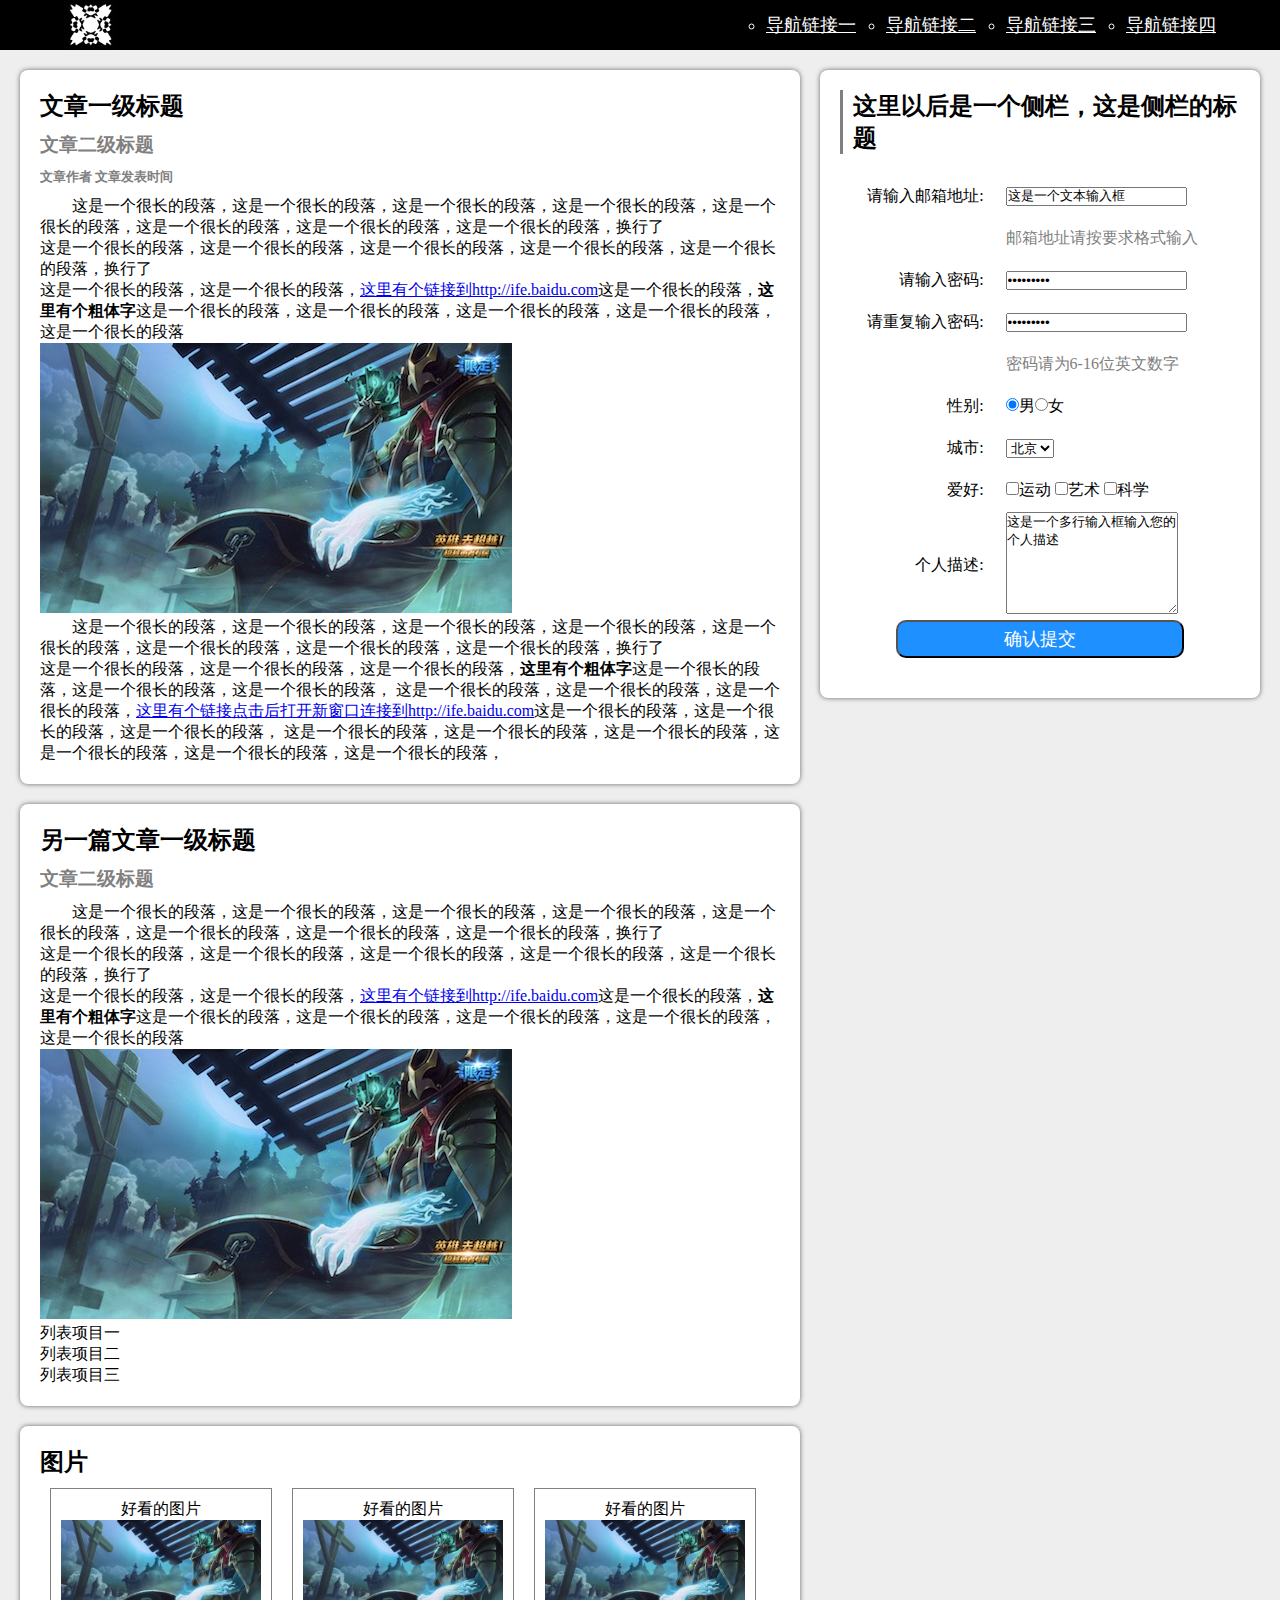
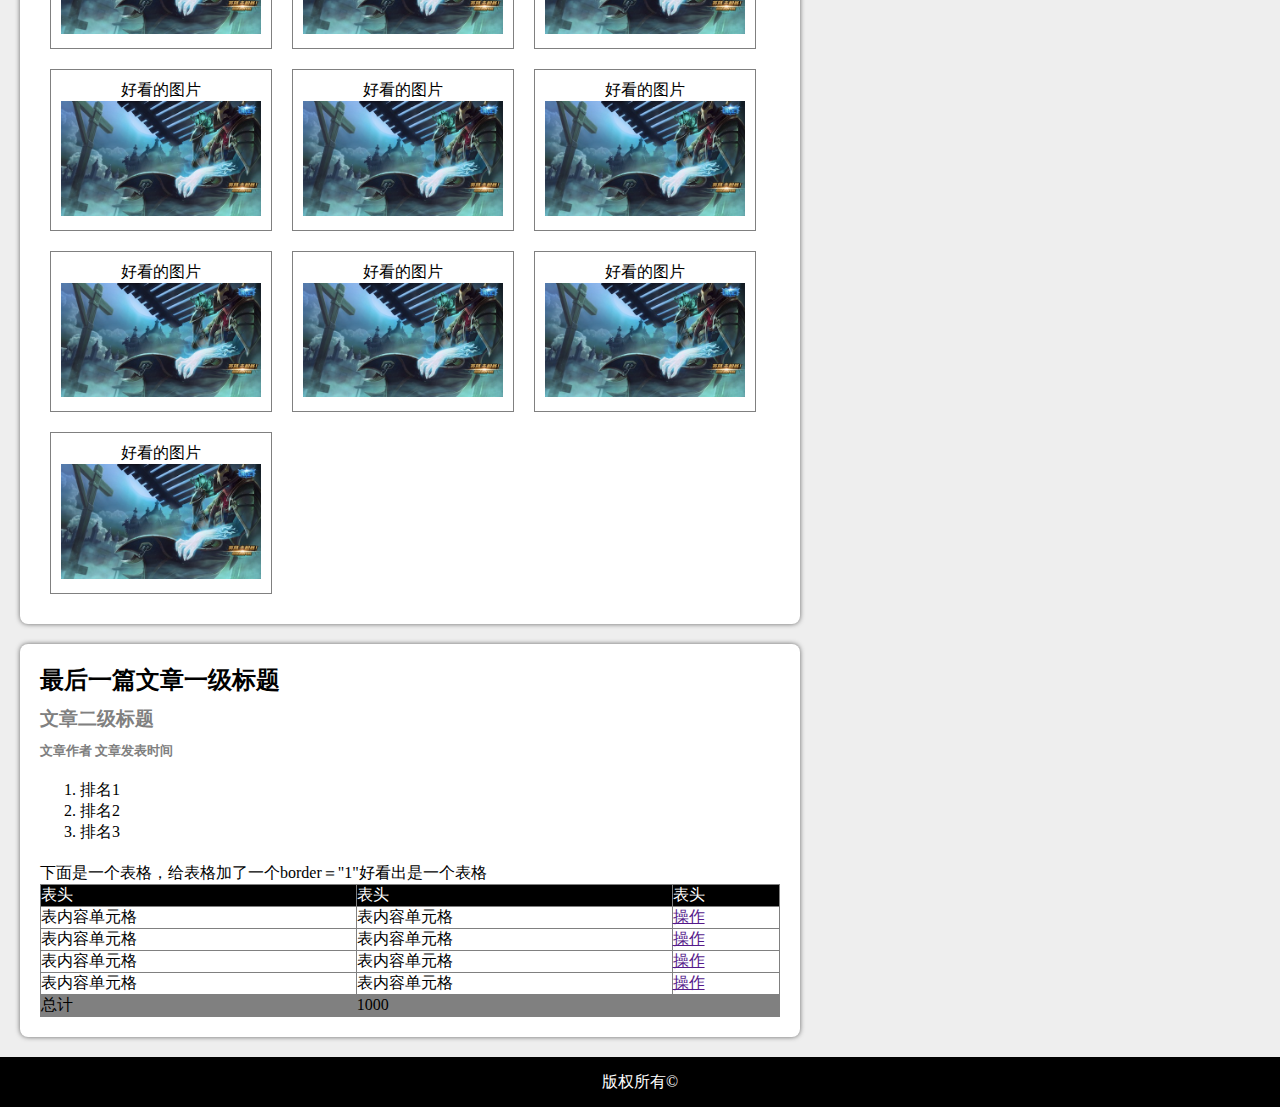
<file: task_1_5/task_5-zs/zs-5.html>
<!DOCTYPE html>
<html lang="en">
<head>
    <meta charset="UTF-8">
    <link href="css/style.css" rel="stylesheet" type="text/css">
    <title>task5</title>
</head>
<body>
<div class="top">
    <div class="top_content">
        <img class="tubiao" src="pic/demo.png">
        <div class="top_li">
            <ul>
                <li><a href="">导航链接一</a></li>
                <li><a href="">导航链接二</a></li>
                <li><a href="">导航链接三</a></li>
                <li><a href="">导航链接四</a></li>
            </ul>
        </div>
    </div>
</div>
<div class="body">
    <div class="body_text">
        <h2>文章一级标题</h2>
        <h3>文章二级标题</h3>
        <h5>文章作者 文章发表时间</h5>

        <p>这是一个很长的段落，这是一个很长的段落，这是一个很长的段落，这是一个很长的段落，这是一个很长的段落，这是一个很长的段落，这是一个很长的段落，这是一个很长的段落，换行了<br>
            这是一个很长的段落，这是一个很长的段落，这是一个很长的段落，这是一个很长的段落，这是一个很长的段落，换行了<br>
            这是一个很长的段落，这是一个很长的段落，<a href="http://ife.baidu.com">这里有个链接到http://ife.baidu.com</a>这是一个很长的段落，<b>这里有个粗体字</b>这是一个很长的段落，这是一个很长的段落，这是一个很长的段落，这是一个很长的段落，这是一个很长的段落
        </p>
        <img src="pic/kpds.jpg">

        <p> 这是一个很长的段落，这是一个很长的段落，这是一个很长的段落，这是一个很长的段落，这是一个很长的段落，这是一个很长的段落，这是一个很长的段落，这是一个很长的段落，换行了<br>
            这是一个很长的段落，这是一个很长的段落，这是一个很长的段落，<b>这里有个粗体字</b>这是一个很长的段落，这是一个很长的段落，这是一个很长的段落，
            这是一个很长的段落，这是一个很长的段落，这是一个很长的段落，<a target="_blank" href="http://ife.baidu.com">这里有个链接点击后打开新窗口连接到http://ife.baidu.com</a>这是一个很长的段落，这是一个很长的段落，这是一个很长的段落，
            这是一个很长的段落，这是一个很长的段落，这是一个很长的段落，这是一个很长的段落，这是一个很长的段落，这是一个很长的段落，
        </p>
    </div>
    <div class="body_text">
        <h2>另一篇文章一级标题</h2>

        <h3>文章二级标题</h3>

        <p>这是一个很长的段落，这是一个很长的段落，这是一个很长的段落，这是一个很长的段落，这是一个很长的段落，这是一个很长的段落，这是一个很长的段落，这是一个很长的段落，换行了<br>
            这是一个很长的段落，这是一个很长的段落，这是一个很长的段落，这是一个很长的段落，这是一个很长的段落，换行了<br>
            这是一个很长的段落，这是一个很长的段落，<a href="http://ife.baidu.com">这里有个链接到http://ife.baidu.com</a>这是一个很长的段落，<b>这里有个粗体字</b>这是一个很长的段落，这是一个很长的段落，这是一个很长的段落，这是一个很长的段落，这是一个很长的段落
        </p>
        <img src="pic/kpds.jpg">
        <ul>
            <li>列表项目一</li>
            <li>列表项目二</li>
            <li>列表项目三</li>
        </ul>
    </div>
    <div class="body_text">
        <h2>图片</h2>

        <div class="pic">
            <div>好看的图片</div>
            <img src="pic/kpds.jpg">
        </div>
        <div class="pic">
            好看的图片<br>
            <img src="pic/kpds.jpg" align=""><br>
        </div>
        <div class="pic">
            好看的图片<br>
            <img src="pic/kpds.jpg" align=""><br>
        </div>
        <div class="pic">
            好看的图片<br>
            <img src="pic/kpds.jpg" align=""><br>
        </div>
        <div class="pic">
            好看的图片<br>
            <img src="pic/kpds.jpg" align=""><br>
        </div>
        <div class="pic">
            好看的图片<br>
            <img src="pic/kpds.jpg" align=""><br>
        </div>
        <div class="pic">
            好看的图片<br>
            <img src="pic/kpds.jpg" align=""><br>
        </div>
        <div class="pic">
            好看的图片<br>
            <img src="pic/kpds.jpg" align=""><br>
        </div>
        <div class="pic">
            好看的图片<br>
            <img src="pic/kpds.jpg" align=""><br>
        </div>
        <div class="pic">
            好看的图片<br>
            <img src="pic/kpds.jpg" align=""><br>
        </div>


    </div>
    <div class="body_text body_table">
        <h2>最后一篇文章一级标题</h2>

        <h3>文章二级标题</h3>
        <h5>文章作者 文章发表时间</h5>

        <div class="ol_li">
            <ol>
                <li>排名1</li>
                <li>排名2</li>
                <li>排名3</li>
            </ol>
        </div>

        下面是一个表格，给表格加了一个border＝"1"好看出是一个表格

        <table class="table" border="0" cellspacing="0" cellpadding="0">
            <tr class="table_top">
                <td>表头</td>
                <td>表头</td>
                <td>表头</td>
            </tr>
            <tr>
                <td>表内容单元格</td>
                <td>表内容单元格</td>
                <td><a href="">操作</a></td>
            </tr>
            <tr>
                <td>表内容单元格</td>
                <td>表内容单元格</td>
                <td><a href="">操作</a></td>
            </tr>
            <tr>
                <td>表内容单元格</td>
                <td>表内容单元格</td>
                <td><a href="">操作</a></td>
            </tr>
            <tr>
                <td>表内容单元格</td>
                <td>表内容单元格</td>
                <td><a href="">操作</a></td>
            </tr>
            <tr class="table_bottom">
                <td>总计</td>
                <td colspan="2">1000</td>
            </tr>
        </table>

    </div>
    <div class="body_form">
        <h2 class="celan">这里以后是一个侧栏，这是侧栏的标题</h2>

        <form class="form">
            <table class="form_table">
                <tr>
                    <td class="left_td">请输入邮箱地址:</td>
                    <td><input type="text" value="这是一个文本输入框"><br></td>
                </tr>
                <tr>
                    <td class="left_td"></td>
                    <td class="tip">邮箱地址请按要求格式输入<br></td>
                </tr>
                <tr>
                    <td class="left_td">请输入密码:</td>
                    <td><input value="这是一个文本输入框" type="password"></td>
                </tr>
                <tr>
                    <td class="left_td">请重复输入密码:</td>
                    <td><input value="这是一个文本输入框" type="password"></td>
                </tr>
                <tr>
                    <td class="left_td"></td>
                    <td class="tip">密码请为6-16位英文数字</td>
                </tr>
                <tr>
                    <td class="left_td">性别:</td>
                    <td><input type="radio" name="sex" value="男" checked="checked">男<input type="radio" name="sex"
                                                                                           value="女">女
                    </td>
                </tr>
                <tr>
                    <td class="left_td">城市:</td>
                    <td>
                        <select name="select">
                            <option value="北京">北京</option>
                            <option value="上海">上海</option>
                            <option value="广州">广州</option>
                            <option value="深圳">深圳</option>
                        </select>
                    </td>
                </tr>
                <tr>
                    <td class="left_td">爱好:</td>
                    <td>
                        <label><input type="checkbox" name="like">运动</label>
                        <label><input type="checkbox" name="like">艺术</label>
                        <label><input type="checkbox" name="like">科学</label>
                    </td>
                </tr>
                <tr>
                    <td class="left_td">个人描述:</td>
                    <td><textarea class="text_area">这是一个多行输入框输入您的个人描述</textarea></td>
                </tr>
            </table>
            <button class="submit" type="submit">确认提交</button>
            <br>

        </form>
    </div>

</div>
<div class="foot">版权所有&copy</div>
</body>
</html>
</file>
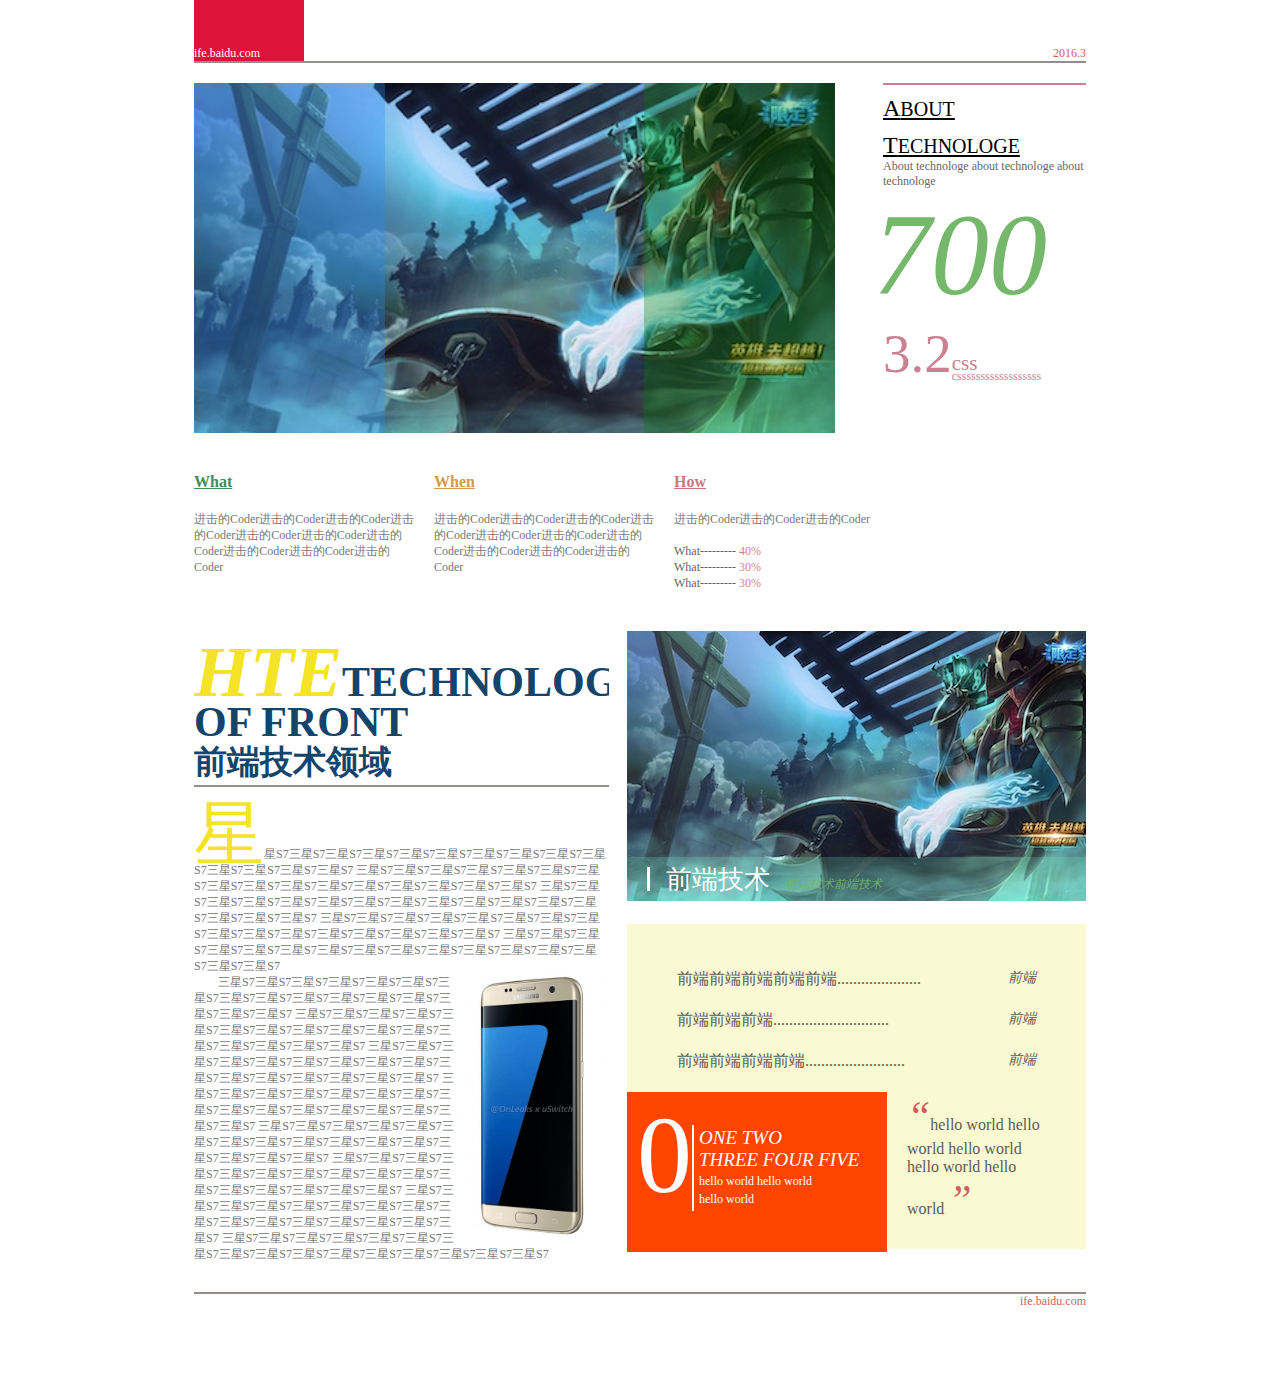
<file: task_1_6/task_6-zs/zs-6.html>
<!DOCTYPE html>
<html lang="en">
<head>
    <meta charset="UTF-8">
    <link href="css/style.css" rel="stylesheet" type="text/css">
    <title>task-6</title>
</head>
<body>
<div class="container">
    <div class="top">
        <div class="top_left">
            <span>ife.baidu.com</span>
        </div>
        <div class="time">2016.3</div>
    </div>
    <div class="divide"></div>
    <div class="content">
        <div class="pic1">

            <img src="pic/kpds.jpg">
            <div class="pic1l"></div>
            <div class="pic1r"></div>
        </div>
        <div class="pic1_right">
            <div class="divide"></div>
            <div>
                <p class="p1">A<small>BOUT</small></p>
                <p class="p2">T<small>ECHNOLOGE</small></p>
                <p class="p3">About technologe about technologe about technologe</p>
                <p class="p4">700</p>
                <p class="p5">3.2</p>
                <p class="p6"><span class="p7">css</span><br><span class="p8">cssssssssssssssssss</span></p>
            </div>
        </div>
    </div>
    <div class="content">
        <table cellpadding="0" cellspacing="20" >
            <tr>
                <td class="f1_1">What</td>
                <td class="f2_1">When</td>
                <td class="f3_1">How</td>
            </tr>
            <tr class="f4">
                <td valign="top">进击的Coder进击的Coder进击的Coder进击的Coder进击的Coder进击的Coder进击的Coder进击的Coder进击的Coder进击的Coder</td>
                <td valign="top">进击的Coder进击的Coder进击的Coder进击的Coder进击的Coder进击的Coder进击的Coder进击的Coder进击的Coder进击的Coder</td>
                <td valign="top">进击的Coder进击的Coder进击的Coder<br><br>
                    <span class="f4_1">What---------</span><span class="f4_2"> 40%</span><br>
                    <span class="f4_1">What---------</span><span class="f4_2"> 30%</span><br>
                    <span class="f4_1">What---------</span><span class="f4_2"> 30%</span>

                </td>
            </tr>
        </table>
    </div>
    <div class="content">
        <div class="tleft">
            <div class="top">
                <span class="font1">HTE</span><span class="font2">TECHNOLOGY OF FRONT</span>
                <p class="font3">前端技术领域</p>
            </div>
            <div class="divide"></div>
            <div class="bottom">
                <p><span>星</span>星S7三星S7三星S7三星S7三星S7三星S7三星S7三星S7三星S7三星S7三星S7三星S7三星S7三星S7
                    三星S7三星S7三星S7三星S7三星S7三星S7三星S7三星S7三星S7三星S7三星S7三星S7三星S7三星S7三星S7三星S7
                    三星S7三星S7三星S7三星S7三星S7三星S7三星S7三星S7三星S7三星S7三星S7三星S7三星S7三星S7三星S7三星S7
                    三星S7三星S7三星S7三星S7三星S7三星S7三星S7三星S7三星S7三星S7三星S7三星S7三星S7三星S7三星S7三星S7
                    三星S7三星S7三星S7三星S7三星S7三星S7三星S7三星S7三星S7三星S7三星S7三星S7三星S7三星S7三星S7三星S7
                    </p>
                <img src="pic/s7.png">
                <p class="hang2">
                    三星S7三星S7三星S7三星S7三星S7三星S7三星S7三星S7三星S7三星S7三星S7三星S7三星S7三星S7三星S7三星S7
                    三星S7三星S7三星S7三星S7三星S7三星S7三星S7三星S7三星S7三星S7三星S7三星S7三星S7三星S7三星S7三星S7
                    三星S7三星S7三星S7三星S7三星S7三星S7三星S7三星S7三星S7三星S7三星S7三星S7三星S7三星S7三星S7三星S7
                    三星S7三星S7三星S7三星S7三星S7三星S7三星S7三星S7三星S7三星S7三星S7三星S7三星S7三星S7三星S7三星S7
                    三星S7三星S7三星S7三星S7三星S7三星S7三星S7三星S7三星S7三星S7三星S7三星S7三星S7三星S7三星S7三星S7
                    三星S7三星S7三星S7三星S7三星S7三星S7三星S7三星S7三星S7三星S7三星S7三星S7三星S7三星S7三星S7三星S7
                    三星S7三星S7三星S7三星S7三星S7三星S7三星S7三星S7三星S7三星S7三星S7三星S7三星S7三星S7三星S7三星S7
                    三星S7三星S7三星S7三星S7三星S7三星S7三星S7三星S7三星S7三星S7三星S7三星S7三星S7三星S7三星S7三星S7
                </p>

            </div>
        </div>
        <div class="tright">
            <div class="top">
                <div><img src="pic/kpds.jpg"></div>
                <div class="qianduanbackcolor"></div>
                <div class="qianduan"><hr size="26" class="q0"></hr><span class="q1">前端技术</span><span class="q2">前端技术前端技术</span></div>
            </div>
            <div class="bottom">
                <div>
                <p>前端前端前端前端前端.....................<span>前端</span></p>
                <p>前端前端前端.............................<span>前端</span></p>
                <p>前端前端前端前端.........................<span>前端</span></p>
                </div>
                <div class="bo">
                    <div class="left">
                        <span class="O">0</span>
                        <hr size="26" class="shu"></hr>
                        <span class="onehello">
                        <span class="one">ONE TWO<br> THREE FOUR FIVE</span><br>
                        <span class="hello">hello world hello world<br> hello world</span>
                        </span>

                    </div>
                    <div class="right">
                        <p><span>“</span>hello world hello world hello world hello world
                            hello world <span>”</span></p>
                    </div>
                </div>
            </div>
        </div>
    </div>
    <div class="bottombottom">
        <div class="bottomdivide">
        </div>
        <div class="bottom_right">
            <span>ife.baidu.com</span>
        </div>
    </div>
</div>

</body>
</html>
</file>
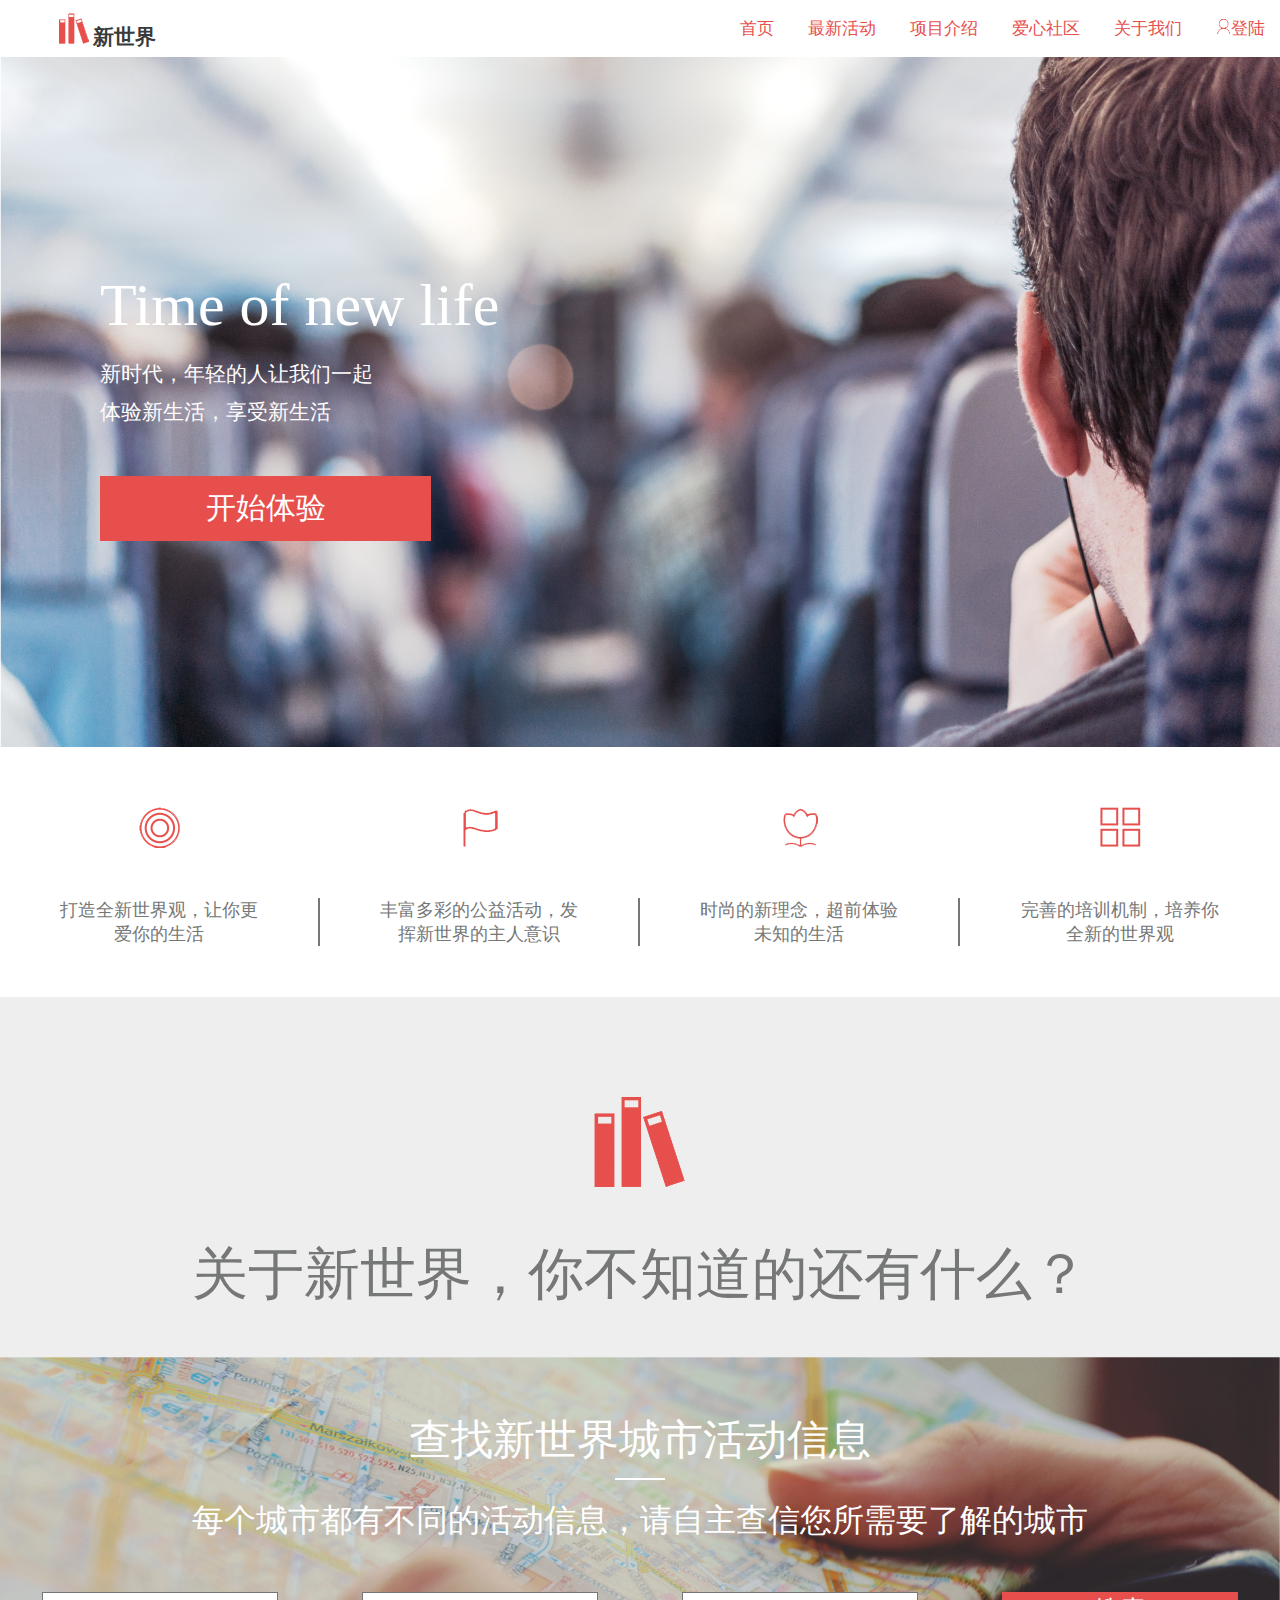
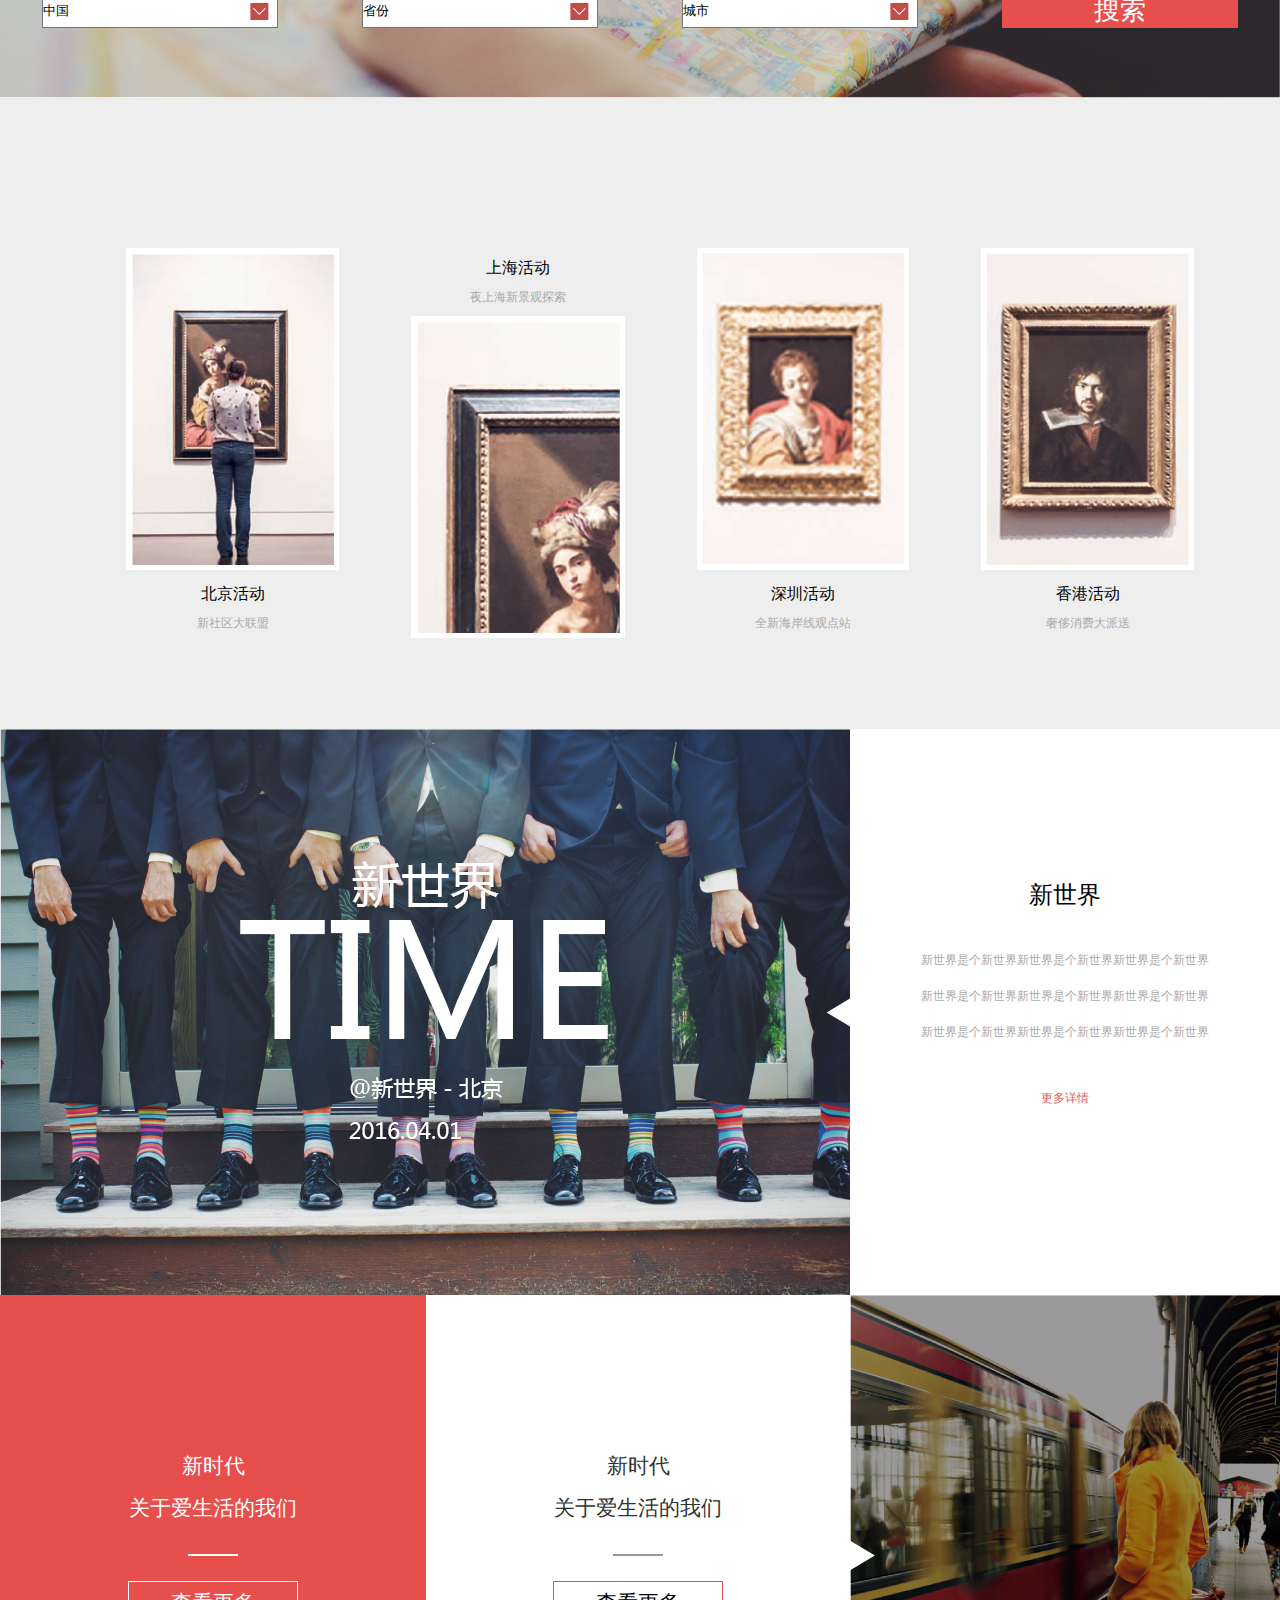
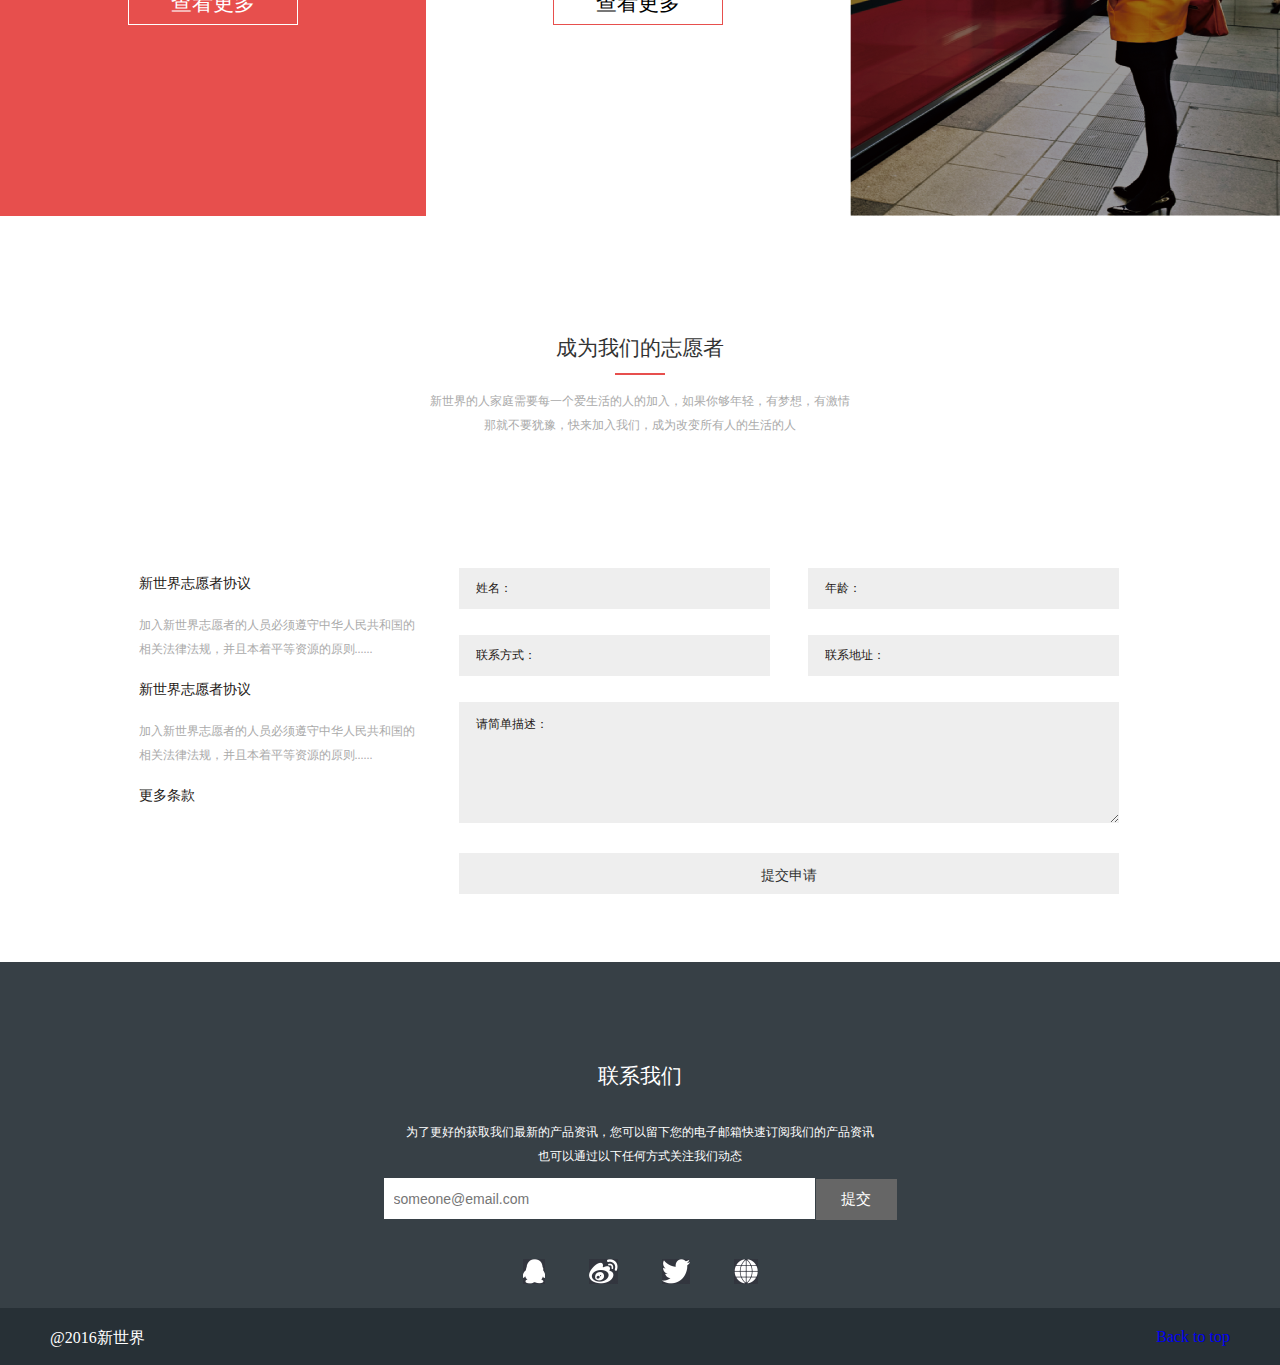
<file: task_1_7/task_7-zs/zs-7.html>
<!DOCTYPE html>
<html lang="en">
<head>
    <meta charset="UTF-8">
    <link href="css/style.css" rel="stylesheet" type="text/css">
    <title>task-7</title>
</head>
<body>
<div class="container">
    <div class="top">
        <div class="left">
            <img src="img/book1.png">
            <span>新世界</span>
        </div>
        <div class="right">
            <a href="#">首页</a>
            <a href="#">最新活动</a>
            <a href="#">项目介绍</a>
            <a href="#">爱心社区</a>
            <a href="#">关于我们</a>
            <a href="#"> <img src="img/login.png">登陆</a>
        </div>
    </div>
    <div class="page1">
        <img class="img1" src="img/img1.png">

        <div class="center">
            <p class="font1">Time of new life</p>

            <p class="font2">新时代，年轻的人让我们一起</p>

            <p class="font2">体验新生活，享受新生活</p>
            <button class="button">开始体验</button>
        </div>
    </div>
    <div class="page2">
        <div>
            <img src="img/circle.png">

            <p class="border">打造全新世界观，让你更<br>爱你的生活</p>
        </div>
        <div>
            <img src="img/flag.png">

            <p class="border">丰富多彩的公益活动，发<br>挥新世界的主人意识</p>
        </div>
        <div>
            <img src="img/flower.png">

            <p class="border">时尚的新理念，超前体验<br>未知的生活</p>
        </div>
        <div>
            <img src="img/square.png">

            <p>完善的培训机制，培养你<br>全新的世界观</p>
        </div>
    </div>
    <div class="page3">
        <img src="img/book2.png">

        <p>关于新世界，你不知道的还有什么？</p>
    </div>
    <div class="page4">
        <img src="img/map.png">

        <div class="center">
            <p class="font1">查找新世界城市活动信息</p>

            <div class="divide"></div>
            <p class="font2">每个城市都有不同的活动信息，请自主查信您所需要了解的城市</p>

            <div>
                <div class="onefour">
                    <select class="select">
                        <option>中国</option>
                    </select>
                </div>
                <div class="onefour">
                    <select class="select">
                        <option>省份</option>
                        <option>北京市</option>
                        <option>天津市</option>
                        <option>河北省</option>
                        <option>陕西省</option>
                        <option>内蒙古自治区</option>
                        <option>辽宁省</option>
                    </select>
                </div>
                <div class="onefour">
                    <select class="select">
                        <option>城市</option>
                        <option>北京市</option>
                        <option>天津市</option>
                        <option>上海市</option>
                    </select>
                </div>
                <div class="onefour">
                    <button>搜索</button>
                </div>
            </div>
        </div>
    </div>
    <div class="page5">
        <div class="page5-center">
            <div class="d1">
                <img src="img/pic1.png">

                <p class="p1">北京活动</p>

                <p class="p2">新社区大联盟</p>
            </div>
            <div class="d2">
                <p class="p1">上海活动</p>

                <p class="p2">夜上海新景观探索</p>
                <img src="img/pic2.png">
            </div>
            <div class="d3">
                <img src="img/pic3.png">

                <p class="p1">深圳活动</p>

                <p class="p2">全新海岸线观点站</p>
            </div>
            <div class="d4">
                <img src="img/pic4.png">

                <p class="p1">香港活动</p>

                <p class="p2">奢侈消费大派送</p>
            </div>
        </div>
    </div>
    <div class="page6">
        <div class="left">
            <img src="img/img2.png">
        </div>
        <div class="right">
            <p class="p1">新世界</p>

            <p class="p2">新世界是个新世界新世界是个新世界新世界是个新世界<br>
                新世界是个新世界新世界是个新世界新世界是个新世界<br>
                新世界是个新世界新世界是个新世界新世界是个新世界</p>

            <p class="p3">更多详情</p>
        </div>
    </div>
    <div class="page7">
        <div class="left">
            <p>新时代<br>关于爱生活的我们</p>

            <div class="divide"></div>
            <button>查看更多</button>
        </div>
        <div class="center">
            <p>新时代<br>关于爱生活的我们</p>

            <div class="divide"></div>
            <button>查看更多</button>
        </div>
        <div class="right">
            <img src="img/img3.png">
        </div>
    </div>
    <div class="page8">
        <div>
            <p class="p1">成为我们的志愿者</p>

            <div class="divide"></div>
            <p class="p2">新世界的人家庭需要每一个爱生活的人的加入，如果你够年轻，有梦想，有激情<br>
                那就不要犹豫，快来加入我们，成为改变所有人的生活的人</p>
        </div>
        <div class="bottom">
            <div class="left">
                <div>
                    <p class="p3">新世界志愿者协议</p>

                    <p class="p4">加入新世界志愿者的人员必须遵守中华人民共和国的<br>相关法律法规，并且本着平等资源的原则......</p>
                </div>
                <div>
                    <p class="p3">新世界志愿者协议</p>

                    <p class="p4">加入新世界志愿者的人员必须遵守中华人民共和国的<br>相关法律法规，并且本着平等资源的原则......</p>
                </div>
                <div>
                    <p class="p3">更多条款</p>

                    <p></p>
                </div>
            </div>
            <div class="right">
                <input type="text" value="姓名：" class="text">
                <input type="text" value="年龄：" class="text">
                <input type="text" value="联系方式：" class="text">
                <input type="text" value="联系地址：" class="text">
                <textarea class="textarea">请简单描述：</textarea>
                <button>提交申请</button>
            </div>
        </div>
    </div>
    <div class="page9">
        <p class="p1">联系我们</p>

        <p class="p2">为了更好的获取我们最新的产品资讯，您可以留下您的电子邮箱快速订阅我们的产品资讯<br>也可以通过以下任何方式关注我们动态</p>
        <input type="text" placeholder="someone@email.com">
        <button>提交</button>
        <br>
        <img src="img/qq.png">
        <img src="img/weibo.png">
        <img src="img/twitter.png">
        <img src="img/qiu.png">
    </div>
    <div class="bottomer">
        <div class="left">@2016新世界</div>
        <div class="right"><a href="#">Back to top</a></div>
    </div>
</div>
</body>
</html>
</file>
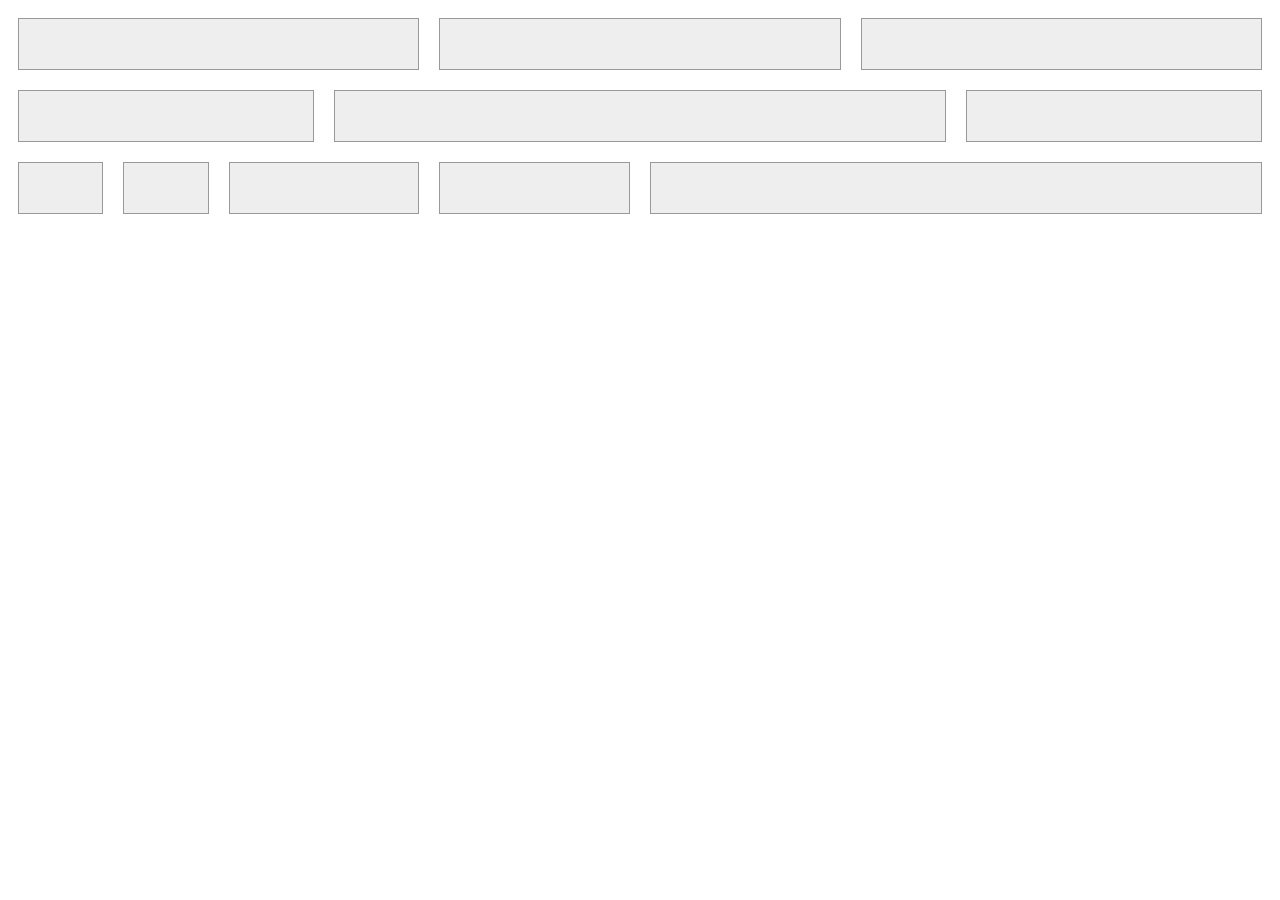
<file: task_1_8/task_8-zs/zs-8.html>
<!DOCTYPE html>
<html lang="en">
<head>
    <meta charset="UTF-8">

    <link href="css/style.css" rel="stylesheet" type="text/css">
    <title>task8</title>
</head>
<body>
    <div class=" col-sm-4 col-xs-6"><div class="style"></div></div>
    <div class=" col-sm-4 col-xs-6"><div class="style"></div></div>
    <div class=" col-sm-4 col-xs-12"><div class="style"></div></div>
    <div class=" col-sm-3 col-xs-3"><div class="style"></div></div>
    <div class=" col-sm-6 col-xs-6"><div class="style"></div></div>
    <div class=" col-sm-3 col-xs-3"><div class="style"></div></div>
    <div class=" col-sm-1 col-xs-2"><div class="style"></div></div>
    <div class=" col-sm-1 col-xs-2"><div class="style"></div></div>
    <div class=" col-sm-2 col-xs-8"><div class="style"></div></div>
    <div class=" col-sm-2 col-xs-3"><div class="style"></div></div>
    <div class=" col-sm-6 col-xs-3"><div class="style"></div></div>
</body>
</html>
</file>
<file: task_1_2/task_2-zs/css/style.css>
* {
    margin: 0px;
    padding: 0px;
}

.top {
    width: 100%;
    height: 50px;
    background-color: black;
}

.tubiao {
    height: 100%;
}

.top_content {
    color: white;
    width: 90%;
    height: 50px;
    margin: 0px auto;
}

.top_li {
    float: right;
}

.top_content ul li {
    font-size: large;
    line-height: 50px;
    float: left;
    margin-left: 30px;
    list-style-type: circle;
}

.top_content ul li a {
    color: white;
}

.body {
    width: 100%;
    margin: 0px auto;
    padding-top: 20px;
    padding-bottom: 20px;
    background-color: #eeeeee;
}

.body_text {
    width: 90%;
    padding: 20px;
    margin: 20px auto;
    background-color: white;
    border-radius: 8px;
    box-shadow: #666 0px 0px 5px;
}

.body_text h5 {
    color: gray;
    margin: 10px auto;
}

.body_text p {
    text-indent: 2em;
/ / 首行缩进2个字符
}

ul li {
    list-style-type: none;
}

h3 {
    color: gray;
    margin: 10px auto;
}

.pic {
    text-align: center;
    border: 1px solid gray;
    padding: 10px;
    margin: 10px;
    width: 30%;
}

.pic img {
    width: 100%;
}

.ol_li {
    margin: 20px 40px;
}

.table {
    border-right: solid 1px gray;
    border-bottom: solid 1px gray;
    width: 100%;
}

.table tr td {

    border-left: solid 1px gray;
    border-top: solid 1px gray;
}

.table_top {
    background-color: black;
    color: white;
}

.table_bottom {
    background-color: gray;
}

.celan {
    padding-left: 10px;
    border-left: solid 3px gray;
}

.body_form {
    width: 90%;
    padding: 20px;
    margin: auto;
    background-color: white;

    border-radius: 8px;
    box-shadow: #666 0px 0px 5px;
}

.form {
    text-align: center;
    margin: 20px;

}

.form_table {
    text-align: left;
    width: 100%;
}

.left_td {
    width: 30%;
    height: 40px;
    text-align: right;
    padding-right: 20px;
}

.tip {
    color: gray;
}

.text_area {
    width: 80%;
    height: 100px;
}

.submit {
    width: 80%;
    font-size: large;
    color: white;
    padding: 5px;
    background-color: dodgerblue;
    border-radius: 10px;
}

.foot {
    width: 100%;
    height: 50px;
    background-color: black;
    color: white;
    line-height: 50px;
    text-align: center;
}

.help {
    width: 100%;
    background-color: #eeeeee;
    height: 20px;
}
</file>
<file: task_1_3/task_1_3-fwp/css/task_1_3_1_styles.css>
/*body, div, 
dl, dt, dd, ul, ol, li, 
h1, h2, h3, h4, h5, h6,
pre, form, fieldset, input, button, textarea,
p, blockquote, th, td, hr {
	margin: 0;
	padding: 0;
}*/
* {
    margin: 0;
    padding: 0;
}
div {
	padding: 20px;
	border: 1px solid #999;
	background-color: #FFF;
}
img {
	display: block;
}
.clearfix:before,
.clearfix:after {
    content: "";
    display: table;
}
.clearfix:after {
	clear: both;
}
.clearfix {
	*zoom: 1;
}
.wrap {
	margin: 20px 20px 0;
	background-color: #EEE;
}
.team {
	float: left;
	margin-right: -160px;
	width: 160px;
}
.logo {
	display: inline-block;
	margin-right: 5px;
}
.team h1 {
    display: inline-block;
    font-size: 13px;
    vertical-align: top;
}
.team_members {
	float: right;
	margin-left: -80px;
	padding-bottom: 0;
}
.team_members img {
	margin-bottom: 20px;
}
.team_intro {
	margin: 0 142px 0 222px;
	width: auto;
}
.team_intro p {
	margin-bottom: 20px;
}
</file>
<file: task_1_4/task_1_4-fwp/css/task_1_4_1_styles.css>
* {
	margin: 0;
	padding: 0;
}
.container {
	position: absolute;
	top: 50%;
	left: 50%;
	margin: -100px 0 0 -200px;
	width: 400px;
	height: 200px;
	background-color: #CCC;
}
.circle1,
.circle2 {
	position: absolute;
	width: 50px;
	height: 50px;
	background-color: #FC0;
}
.circle1 {
	top: 0;
	left: 0;
	border-radius: 0 0 50px 0;
}
.circle2 {
	bottom: 0;
	right: 0;
	border-radius: 50px 0 0 0;
}
</file>
<file: task_1_5/task_1_5-fwp/css/task_1_5_1_styles.css>
/*body, div, article,  
dl, dt, dd, ul, ol, li, 
h1, h2, h3, h4, h5, h6,
pre, form, fieldset, input, button, textarea,
p, blockquote, th, td, hr {
	margin: 0;
	padding: 0;
}*/
* {
    margin: 0;
    padding: 0;
}
body{
	font-family: SimHei, Arial;
}
/* -------  header styles  ------ */ 
header {
	position: relative;
	width: 100%;
	background-color: #3F3C3C;
	overflow: hidden;
}
.logo {
	display: inline-block;
	float: left;
	margin-left: 20px;
}
nav {
	position: absolute;
	right: 10px;
	margin-top: 20px;
}
nav li {
	float: left;
	margin-right: 20px;
}
nav li a {
	color: #FFF;
	font-size: 12px;
	text-decoration: none;
}
nav li a:hover, 
nav li a:active {
	color: #716F6F;
}
/* -------  wrap and artcle styles  ------ */
.wrap {
	position: relative;
	background-color: #E4E4E4;
	overflow: hidden;
}
article {
	margin: 20px 0 20px 20px;
	margin-right: 435px;
	overflow: hidden;
}
article,
aside {
	padding: 30px 20px 20px;
	background-color: #FFF;
	border: 1px solid #AAA7A7;
	box-shadow: 2px 2px 1px #737272;
}
article img {
	display: inline-block;
}
article h2, 
article h3, 
article p,
article img {
    margin-bottom: 20px; 
}
article h3, 
.info {
	color: #716F6F;
}
article h3 {
	font-size: 17px;
}
article p {
	line-height: 1.5;
	text-indent: 2em;
}
.info {
	font-size: 14px;
	text-indent: 0;
}
article ul li {
	margin: 0 0 10px 20px;
	list-style: none;
}
article figure {
	display: inline-block;
	margin-left: 20px;
	margin-bottom: 15px;
	width: 130px;
	text-align: center;
	border: 1px solid #D3D0D0;
}
article figure figcaption {
	margin: 10px auto;
	font-size: 13px;
}
article figure img {
	margin-bottom: 10px;
}
article ol {
	margin-left: 60px;
	margin-bottom: 20px;
}
table {
	width: 99%;
	margin: 0 auto; 
	font-size: 13px;
	border-collapse: collapse;
}
table,
th,
td {
	padding: 5px;
	border: 1px solid #D3D0D0;
}
table caption {
	text-align: left;
	font-size: 15px;
}
table th {
	text-align: left;
	color: #FFF;
	background-color: #313131;
}
.sum td {
	font-weight: bold;
	background-color: #D3D0D0;
}
/* -------  aside styles  ------ */
aside {
	position: absolute;
	top: 20px;
	right: 20px;
	width: 350px;
}
aside h2{
    padding: 10px;
    font-size: 16px;
    border-left: 3px solid #D3D0D0;
}
aside form {
	margin-top: 10px;
	width: 100%;
	font-size: 13px;
}
form div {
	margin-bottom: 15px; 
	width: 100%;
	overflow: hidden;
}
form input, 
form label {
	margin-right: 5px;
}
form .column1 {
	float: left;
	padding-right: 15px;
	width: 35%;
	text-align: right;
	vertical-align: top;
}
form .warning {
    display: block;
    float: right;
    margin: 10px 0;
    width: 60%;
    color: #9D9B9B;
}
form textarea {
	width: 57%;
	height: 100px;
}
.submit input{
	padding: 8px 0;
	width: 100%;
	font-size: 16px;
	font-weight: bold;
	color: #FFF;
	background-color: #1873E4;
	border-radius: 10px;
}
/* --- 兼容性 --- */
input::-webkit-input-placeholder {
	color: #000;
}
input::-moz-placeholder {
	color: #000;
}
input:-moz-placeholder {
	color: #000;
}
input:-ms-input-placeholder {
	color: #000;
}
/* --- 兼容性 --- */
textarea::-webkit-input-placeholder {
	color: #000;
	font-size: 15px;
	font-weight: bold;
}
textarea::-moz-placeholder {
	color: #000;
	font-size: 15px;
	font-weight: bold;
}
textarea:-moz-placeholder {
	color: #000;
	font-size: 15px;
	font-weight: bold;
}
textarea:-ms-input-placeholder {
	color: #000;
	font-size: 15px;
	font-weight: bold;
}
/* -------  footer styles  ------ */
footer {
	padding: 20px 0 30px;
	text-align: center;
	background-color: #000;
}
footer p{
	font-size: 14px;
	color: #FFF;
}
</file>
<file: task_1_5/task_5-zs/css/style.css>
* {
    margin: 0px;
    padding: 0px;
}

.top {
    width: 100%;
    height: 50px;
    background-color: black;
}

.tubiao {
    height: 100%;
}

.top_content {
    color: white;
    width: 90%;
    height: 50px;
    margin: 0px auto;
}

.top_li {
    float: right;
}

.top_content ul li {
    font-size: large;
    line-height: 50px;
    float: left;
    margin-left: 30px;
    list-style-type: circle;
}

.top_content ul li a {
    color: white;
}

.body {
    position: relative;
    width: 100%;
    margin: 0px auto;
    padding-top: 20px;
    padding-bottom: 20px;
    background-color: #eeeeee;
}

.body_text {
    padding: 20px;
    margin: 0px 480px 20px 20px;
    background-color: white;
    border-radius: 8px;
    box-shadow: #666 0px 0px 5px;
    overflow:hidden;
}
.body_table {
    margin-bottom: 0px;
}

.body_text h5 {
    color: gray;
    margin: 10px auto;
}

.body_text p {
    text-indent: 2em;
/ / 首行缩进2个字符
}

ul li {
    list-style-type: none;
}

h3 {
    color: gray;
    margin: 10px auto;
}

.pic {
    text-align: center;
    border: 1px solid gray;
    padding: 10px;
    margin: 10px;
    width: 200px;
    float: left;

}

.pic img {
    width: 100%;
}

.ol_li {
    margin: 20px 40px;
}

.table {
    border-right: solid 1px gray;
    border-bottom: solid 1px gray;
    width: 100%;
}

.table tr td {

    border-left: solid 1px gray;
    border-top: solid 1px gray;
}

.table_top {
    background-color: black;
    color: white;
}

.table_bottom {
    background-color: gray;
}

.celan {
    padding-left: 10px;
    border-left: solid 3px gray;
}

.body_form {
    position: absolute;
    top: 0px;
    right: 0px;
    width: 400px;
    padding: 20px;
    margin: 20px;
    background-color: white;
    border-radius: 8px;
    box-shadow: #666 0px 0px 5px;


}

.form {
    text-align: center;
    margin: 20px;

}

.form_table {
    text-align: left;
    width: 100%;
}

.left_td {
    width: 40%;
    height: 40px;
    text-align: right;
    padding-right: 20px;
}

.tip {
    color: gray;
}

.text_area {
    width: 80%;
    height: 100px;
}

.submit {
    width: 80%;
    font-size: large;
    color: white;
    padding: 5px;
    background-color: dodgerblue;
    border-radius: 10px;
}

.foot {
    width: 100%;
    height: 50px;
    background-color: black;
    color: white;
    line-height: 50px;
    text-align: center;
}

.help {
    width: 100%;
    background-color: #eeeeee;
    height: 20px;
}
</file>
<file: task_1_6/task_6-zs/css/style.css>
* {
    margin: 0px;
    padding: 0px;
}

body {
    width: 980px;
    height: 1386px;
    margin: auto;
}

.container {
    width: 892px;
    margin: auto;

}

.top {
    overflow: hidden;
    position: relative;
}

.top_left {
    width: 110px;
    height: 61px;
    background-color: crimson;
}

.top_left span {
    position: absolute;
    bottom: 0px;
    font-size: 12px;
    color: #ffffff;
    font-family: 黑体;
}

.time {
    position: absolute;
    right: 0px;
    bottom: 0px;
    font-size: 12px;
    color: #d45d5c;
    font-family: 黑体;
}

.divide {
    width: 892px;
    height: 2px;
    background-color: #938e8c;
}
.content {
    margin: 20px 0px;
    overflow: hidden;
}

.pic1 {
    float: left;
    width: 641px;
    height: 350px;
}
.pic1l {
    position: relative;
    width: 191px;
    height: 350px;
    background-color: dodgerblue;
    opacity: 0.3;
}
.pic1r {
    position: relative;
    top: -350px;
    left: 450px;
    width: 191px;
    height: 350px;
    background-color: green;
    opacity: 0.3;
}
.pic1 img {
    float: left;
    width: 641px;
}

.pic1_right {
    float: right;
    width: 203px;
}

.pic1_right .divide {
    width: 203px;
    height: 2px;
    background-color: #cc8090;
}

.pic1_right .p1, .p2 {
    font-size: 24px;
    color: #000000;
    font-family: 微软雅黑;
    text-decoration: underline;
    margin-top: 10px;
}

.pic1_right .p3 {
    font-size: 12px;
    color: #676767;
    font-family: 微软雅黑;
}

.pic1_right .p4 {
    position: relative;
    left: -10px;
    font-size: 116px;
    color: #75b86b;
    font-family: 微软雅黑;
    font-style: italic;
}

.pic1_right .p5 {
    float: left;
    font-size: 55px;
    color: #cc8091;
    font-family: 微软雅黑;
}

.pic1_right .p6 {
    margin-top: 35px;
    line-height: 0.6;
    float: left;
}

.pic1_right .p7 {
    padding: 0px;
    font-size: 21px;
    color: #cc8091;
    font-family: 微软雅黑;
}
.pic1_right .p8 {
    padding: 0px;
    font-size: 12px;
    color: #cc8091;
    font-family: 微软雅黑;
}
.f1_1 , .f2_1 , .f3_1 {
    font-size: 16px;
    font-family: 微软雅黑;
    text-decoration: underline;
    font-weight: bold;
    width: 220px;
}
.f1_1 {
    color: #418c59;
}
.f2_1 {
    color: #d2994f;
}
.f3_1 {
    color: #cc7680;
}
table{
    position: relative;
    left: -20px;
}
.f4 {
    font-size: 12px;
    font-family: 宋体;
    color: #767777;
    line-height: 16px;
}
.f4 .f4_1 {
    font-size: 12px;
    font-family: 微软雅黑;
    color: #231815;
    line-height: 16px;
    opacity: 0.7;
}
.f4 .f4_2 {
    font-size: 12px;
    font-family: 微软雅黑;
    color: #cd4a48;
    line-height: 16px;
    opacity: 0.7;
}

.tleft {
    float: left;
    width: 415px;;

}
.tleft .top .font1 {
    font-size: 72px;
    font-family: 黑体;
    color: #f5e327;
    font-weight: bold;
    font-style: italic;
}
.tleft .top .font2 {
    font-size: 42px;
    font-family: 黑体;
    color: #11456b;
    font-weight: bold;
    line-height: 16px;
}
.tleft .top .font3 {
    font-size: 33px;
    font-family: 黑体;
    color: #11456b;
    font-weight: bold;
}
.tleft .divide {
    width: 415px;
    height: 2px;
    color: #11456b;
}
.tleft .bottom {
    margin-top: 40px;
}
.tleft .bottom p {
    font-size: 12px;
    font-family: 宋体;
    color: #767777;
    line-height: 16px;
}
.tleft .bottom .hang2 {
    text-indent:2em;

}

.tleft .bottom p span {
    font-size: 70px;
    font-family: 微软雅黑;
    color: #f5e327;
}
.tleft .bottom img {
    width: 150px;
    float: right;
}


.tright {
    float: right;
    width: 459px;

}
.tright .top {
    width: 459px;
}
.tright .qianduanbackcolor {
    position: relative;
    top: -48px;
    width: auto;
    height: 44px;
    background-color: aquamarine;
    opacity: 0.2;

}

.tright .qianduan {
    position: relative;
    top:-87px;


}
.tright .qianduan .q0 {
    margin: 5px 0px 5px 20px;
    float: left;
    width: 3px;
    background-color: #ffffff;
    border: none;
}
.tright .qianduan .q1 {
    margin-left: 16px;
    font-size: 26px;
    font-family: 微软雅黑;
    color: #ffffff;
}
.tright .qianduan .q2 {
    margin-left: 16px;
    font-size: 12px;
    font-family: 微软雅黑;
    color: #72b16a;
    font-style: italic;
}
.tright .bottom {
    position: relative;
    top: -60px;
    padding-top: 25px;
    padding-bottom: 5px;
    width: 459px;
    background-color: lightgoldenrodyellow;

}
.tright .bottom p {
    margin: 20px 50px;
    font-size: 16px;
    font-family: 宋体;
    color: #5a5b5b;
}
.tright .bottom p span{
    float: right;
    font-size: 14px;
    font-family: 黑体;
    font-style: italic;
    color: #5a5b5b;
}

.tright .bottom .left {
    float: left;
    margin: 0px;
    width: 260px;
    height: 160px;
    background-color: orangered;
}

.tright .bottom .left .O {
    padding-left: 10px;
    float: left;
    font-size: 110px;
    font-family: 微软雅黑;
    color: #ffffff;
}
.tright .bottom .left .shu {
    margin-top: 33px;
    float: left;
    width: 2px;
    background-color: #ffffff;
    height: 86px;
    border: none;
}
.tright .bottom .left .onehello {
    position: relative;
    top: 35px;
    left: 5px;
}
.tright .bottom .left .one {
    position: relative;
    font-size: 19px;
    font-family: 微软雅黑;
    color: #ffffff;
    font-style: italic;
}
.tright .bottom .left .hello {
    font-size: 12px;
    font-family: 微软雅黑;
    color: #ffffff;
}
.tright .bottom .right p {
    position: relative;
    left: 20px;
}
.tright .bottom .right p span {
    float: none;
    font-size: 42px;
    font-family: 黑体;
    color: #d45d5c;
}
.bottomdivide {
    width: 892px;
    height: 2px;
    background-color: #938e8c;
}
.bottom_right {
    font-size: 12px;
    color: #d45d5c;
    font-family: 黑体;
   float: right;
}
.bottombottom {
    position: relative;
    top: -40px;
}
</file>
<file: task_1_7/task_7-zs/css/style.css>
* {
    margin: 0px;
    padding: 0px;
    -moz-box-sizing: border-box; /*Firefox3.5+*/
    -webkit-box-sizing: border-box; /*Safari3.2+*/
    -o-box-sizing: border-box; /*Opera9.6*/
    -ms-box-sizing: border-box; /*IE8*/
    box-sizing: border-box;
}
a {
    text-decoration: none;
}

.container {
    width: 1280px;
    margin: 0px auto;
}

.top {
    width: 100%;
    height: 57px;
}

.top .left {
    float: left;
    padding-top: 13px;
    padding-left: 59px;
}

.top .left span {
    font-size: 21px;
    font-family: 微软雅黑;
    font-weight: bold;
    color: #393a3a;
}

.top .right {
    line-height: 57px;
    text-align: center;
    float: right;
}

.top .right a {
    margin: 0px 15px;
    font-size: 17px;
    font-family: 微软雅黑;
    color: #e74f4d;
}

.page1 {
    height: 690px;
}

.page1 .center {
    position: relative;
    left: 100px;
    bottom: 500px;
}

.page1 .center .font1 {
    margin: 20px 0px;
    font-size: 60px;
    color: #ffffff;
}

.page1 .center .font2 {
    margin: 10px 0px;
    font-size: 21px;
    color: #fffdfd;
}

.page1 .center .button {
    margin: 40px 0px;
    font-size: 30px;
    color: #ffffff;
    width: 331px;
    height: 65px;
    background-color: #e74f4d;
    border: 0px;
}

.page2 {
    height: 250px;
    width: 100%;
}

.page2 div {
    text-align: center;
    width: 25%;
    height: 100%;
    float: left;

}

.page2 div img {
    margin-top: 60px;
    margin-bottom: 46px;
}

.page2 div p {
    font-size: 18px;
    color: #767777;
}

.page2 div .border {
    border-right: 2px solid #767777;
}

.page3 {
    text-align: center;
    height: 360px;
    background-color: #eeeeee;
}

.page3 img {
    margin: 100px 0px 46px 0px;
}

.page3 p {
    font-size: 56px;
    color: #767777;
}

.page4 {
    height: 341px;
}

.page4 .center {
    position: relative;
    bottom: 300px;
    margin: auto;
    text-align: center;
    overflow: hidden;
}

.page4 .font1 {
    font-size: 42px;
    font-family: 微软雅黑;
    color: #ffffff;
    margin: 10px 0px;
}

.page4 .divide {
    margin: auto;
    width: 50px;
    height: 2px;
    background-color: #ffffff;
}

.page4 .font2 {
    font-weight: 100;
    font-size: 32px;
    font-family: 微软雅黑;
    color: #ffffff;
    margin: 19px 0px;

}

.page4 .center .onefour {
    margin: 30px 0px;
    float: left;
    width: 25%;
}

.select {
    width: 236px;
    height: 36px;
    appearance:none;
    -moz-appearance:none;
    -webkit-appearance:none;
    background: url("../img/select_bg.png") no-repeat;
}

.page4 .center .onefour button {

    font-size: 26px;
    color: #ffffff;
    background-color: #e74f4d;
    border: 0px;
    width: 236px;
    height: 36px;
}

.page5 {
    height: 631px;
    background-color: #eeeeee;
    padding-top: 150px;
}

.page5 .page5-center {
    text-align: center;
    margin-left: 90px;
    background-color: #11456b;
}

.page5 .d1, .d2, .d3, .d4 {
    float: left;
    margin: 0px 36px;
}
    .page5 img {
        padding: 5px;
        background-color: #ffffff;
    }
.page5 .p1 {
    text-align: center;
    margin: 10px 0px;
}

.page5 .p2 {
    text-align: center;
    font-size: 12px;
    color: #abaaaa;
    margin: 10px 0px;
}

.page6 {
    height: 566px;
    background-color: #ffffff;
    overflow: hidden;
}

.page6 .left {
    float: left;
}

.page6 .right {
    float: left;
    width: 430px;
    text-align: center;
}

.page6 .right .p1 {
    margin-top: 150px;
    font-size: 24px;
    margin-bottom: 31px;
}

.page6 .right .p2 {
    font-size: 12px;
    color: #aaaaaa;
    margin-bottom: 40px;
    line-height: 3em;
}

.page6 .right .p3 {
    font-size: 12px;
    color: #e25c60;
}

.page7 {
    height: 521px;
    width: 100%;
    overflow: hidden;
}

.page7 .left {
    text-align: center;
    height: 100%;
    width: 426px;
    background-color: #e74f4d;
    float: left;
    font-size: 21px;
    color: #ffffff;
}

.page7 .left .divide {

    width: 50px;
    height: 2px;
    background-color: #ffffff;
    margin: 25px auto;
}

.page7 .center .divide {
    width: 50px;
    height: 2px;
    background-color: #999999;
    margin: 25px auto;

}

.page7 p {
    line-height: 2em;
    margin-top: 150px;
}

.page7 .left button {
    font-size: 21px;
    color: #ffffff;
    background-color: #e74f4d;
    border: 1px solid #ffffff;
    width: 170px;
    height: 44px;
}

.page7 .center {
    float: left;
    text-align: center;
    width: 424px;
    font-size: 21px;
    color: #323333;

}

.page7 .center button {
    font-size: 21px;
    border: 1px solid #e74f4d;
    width: 170px;
    height: 44px;
    background-color: #ffffff;
}

.page7 .right {
    float: right;
}

.page8 {
    height: 746px;
    text-align: center;
    overflow: hidden;
}

.page8 .p1 {
    font-size: 21px;
    color: #323333;
    margin-top: 118px;
    margin-bottom: 11px;
}

.page8 .divide {

    width: 50px;
    height: 2px;
    background-color: #e74f4d;
    margin: auto;

}

.page8 .p2 {
    font-size: 12px;
    color: #aaaaaa;
    margin-top: 14px;
    margin-bottom: 118px;
    line-height: 2em;
}

.page8 .bottom {
    width: 1003px;
    text-align: left;
    overflow: hidden;
    margin: auto;

}

.page8 .bottom .left {

    float: left;
}

.page8 .bottom .right {

    width: 700px;
    float: right;
}

.page8 .bottom .left .p3 {
    font-size: 14px;
    color: #231815;
    margin: 20px 0px;
}

.page8 .bottom .left .p4 {
    font-size: 12px;
    color: #aaaaaa;
    margin: 20px 0px;
    line-height: 2em;
}

.page8 .right .text {
    width: 311px;
    height: 41px;
    font-size: 12px;
    color: #231815;
    margin: 13px 17px;
    padding: 14px 17px;
    background-color: #eeeeee;
    border: 0px;

}

.page8 .right .textarea {
    width: 660px;
    height: 121px;
    font-size: 12px;
    color: #231815;
    margin: 13px 17px;
    padding: 14px 17px;
    background-color: #eeeeee;
    border: 0px;
}

.page8 .right button {
    width: 660px;
    height: 41px;
    font-size: 14px;
    color: #323333;
    margin: 13px 17px;
    padding: 14px 17px;
    background-color: #eeeeee;
    border: 0px;
}

.page9 {
    background-color: #374046;
    text-align: center;
}

.page9 .p1 {
    padding-top: 100px;
    margin-bottom: 30px;
    font-size: 21px;
    color: #ffffff;
}

.page9 .p2 {
    font-size: 12px;
    color: #ffffff;
    line-height: 2em;
    margin: 10px;
}

.page9 input {
    padding-left: 10px;
    margin-bottom: 20px;
    width: 431px;
    height: 41px;
    border: 0px;
    font-size: 14px;
    color: #aaaaaa;
}

.page9 button {
    margin-left: -3px;
    width: 81px;
    height: 41px;
    border: 0px;
    font-size: 15px;
    color: #ffffff;
    background-color: #666666;
}

.page9 img {
    margin: 20px;
}

.bottomer {
    height: 57px;
    background-color: #273036;
}

.bottomer .left {
    padding-top: 20px;
    color: #ffffff;
    float: left;
    margin-left: 50px;
    height: 57px;
    text-align: center;
}

.bottomer .right {
    padding-top: 20px;
    color: #ffffff;
    float: right;
    margin-right: 50px;
    height: 57px;
    text-align: center;
}
</file>
<file: task_1_8/task_8-zs/css/style.css>
.style {
    background-color: #eeeeee;
    border: 0.1px solid #999999;
    height: 50px;
    margin: 10px;

}

.col-xs-1, .col-xs-2, .col-xs-3, .col-xs-4, .col-xs-5, .col-xs-6, .col-xs-7, .col-xs-8, .col-xs-9, .col-xs-10, .col-xs-11, .col-xs-12 {
    min-height: 1px;
    float: left;
}
.col-xs-12 {
    width: 100%;
}
.col-xs-11 {
    width: 91.66666667%;
}
.col-xs-10 {
    width: 83.33333333%;
}
.col-xs-9 {
    width: 75%;
}
.col-xs-8 {
    width: 66.66666667%;
}
.col-xs-7 {
    width: 58.33333333%;
}
.col-xs-6 {
    width: 50%;
}
.col-xs-5 {
    width: 41.66666667%;
}
.col-xs-4 {
    width: 33.33333333%;
}
.col-xs-3 {
    width: 25%;
}
.col-xs-2 {
    width: 16.66666667%;
}
.col-xs-1 {
    width: 8.33333333%;
}

@media (min-width: 768px) {
    .col-sm-1, .col-sm-2, .col-sm-3, .col-sm-4, .col-sm-5, .col-sm-6, .col-sm-7, .col-sm-8, .col-sm-9, .col-sm-10, .col-sm-11, .col-sm-12 {
        min-height: 1px;
        float: left;
    }

    .col-sm-12 {
        width: 100%;
    }

    .col-sm-11 {
        width: 91.66666667%;
    }

    .col-sm-10 {
        width: 83.33333333%;
    }

    .col-sm-9 {
        width: 75%;
    }

    .col-sm-8 {
        width: 66.66666667%;
    }

    .col-sm-7 {
        width: 58.33333333%;
    }

    .col-sm-6 {
        width: 50%;
    }

    .col-sm-5 {
        width: 41.66666667%;
    }

    .col-sm-4 {
        width: 33.33333333%;
    }

    .col-sm-3 {
        width: 25%;
    }

    .col-sm-2 {
        width: 16.66666667%;
    }

    .col-sm-1 {
        width: 8.33333333%;
    }
}
</file>
